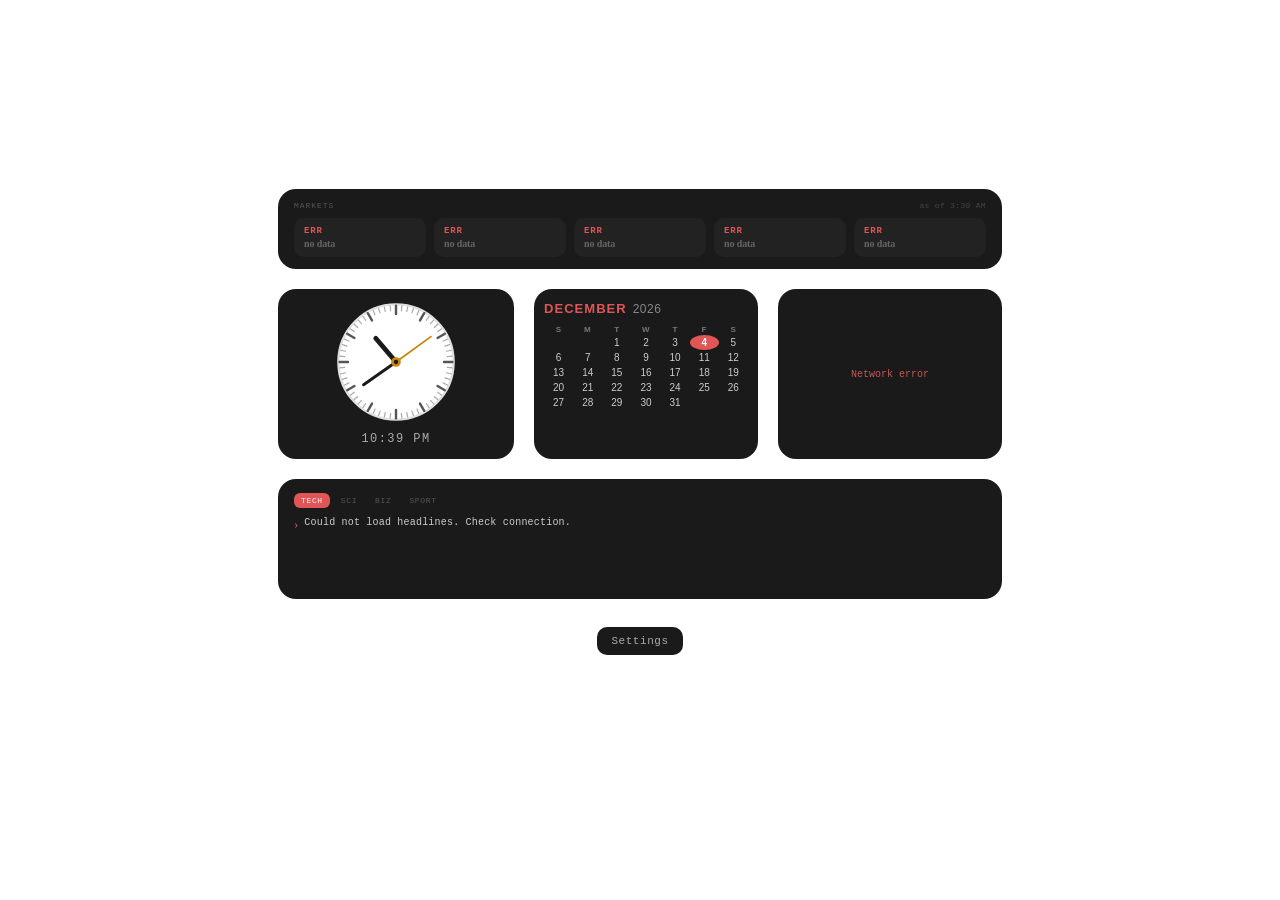
<file: dash.html>
<!doctype html>
<html lang="en">
<head>
<meta charset="UTF-8">
<meta name="viewport" content="width=device-width, initial-scale=1.0, maximum-scale=1.0, user-scalable=no">
<title>Kindle Dashboard</title>
<style>
  * { margin: 0; padding: 0; -webkit-box-sizing: border-box; box-sizing: border-box; }

  body {
    background: #ffffff;
    font-family: Georgia, 'Times New Roman', serif;
    min-height: 100%;
    overflow: hidden;
  }

  /* Rotation wrapper */
  #rotation-wrapper {
    width: 100%;
    height: 100%;
    display: -webkit-box;
    display: -webkit-flex;
    display: flex;
    -webkit-box-align: center;
    -webkit-align-items: center;
    align-items: center;
    -webkit-box-pack: center;
    -webkit-justify-content: center;
    justify-content: center;
  }

  #rotation-wrapper.rotate-90  { -webkit-transform: rotate(90deg);  transform: rotate(90deg); }
  #rotation-wrapper.rotate-180 { -webkit-transform: rotate(180deg); transform: rotate(180deg); }
  #rotation-wrapper.rotate-270 { -webkit-transform: rotate(270deg); transform: rotate(270deg); }

  /* Grid layout — use table-based fallback friendly display */
  .dashboard {
    display: -webkit-box;
    display: -webkit-flex;
    display: flex;
    -webkit-flex-wrap: wrap;
    flex-wrap: wrap;
    gap: 20px;
    padding: 18px 18px 70px 18px;
    max-width: 760px;
    width: 100%;
  }

  /* Top row: 3 equal cards */
  .top-row {
    display: -webkit-box;
    display: -webkit-flex;
    display: flex;
    -webkit-flex-direction: row;
    flex-direction: row;
    gap: 20px;
    width: 100%;
  }

  /* Card base */
  .card {
    background: #1a1a1a;
    border-radius: 18px;
    padding: 16px;
    display: -webkit-box;
    display: -webkit-flex;
    display: flex;
    -webkit-flex-direction: column;
    flex-direction: column;
    -webkit-box-align: center;
    -webkit-align-items: center;
    align-items: center;
    -webkit-box-pack: center;
    -webkit-justify-content: center;
    justify-content: center;
    color: #ffffff;
    position: relative;
    overflow: hidden;
  }

  /* ============ CLOCK ============ */
  .clock-card {
    -webkit-box-flex: 1;
    -webkit-flex: 1 1 0;
    flex: 1 1 0;
    /* fixed height instead of aspect-ratio (not supported on Kindle WebKit) */
    height: 170px;
  }

  .clock-face {
    width: 120px;
    height: 120px;
    position: relative;
  }

  .clock-face svg {
    width: 120px;
    height: 120px;
    display: block;
  }

  .time-label {
    margin-top: 10px;
    font-size: 12px;
    letter-spacing: 0.12em;
    color: #aaaaaa;
    font-family: 'Courier New', monospace;
  }

  /* ============ CALENDAR ============ */
  .calendar-card {
    -webkit-box-flex: 1;
    -webkit-flex: 1 1 0;
    flex: 1 1 0;
    height: 170px;
    padding: 12px 10px;
    -webkit-box-align: start;
    -webkit-align-items: flex-start;
    align-items: flex-start;
    -webkit-box-pack: start;
    -webkit-justify-content: flex-start;
    justify-content: flex-start;
  }

  .cal-header {
    display: -webkit-box;
    display: -webkit-flex;
    display: flex;
    -webkit-box-align: baseline;
    -webkit-align-items: baseline;
    align-items: baseline;
    gap: 6px;
    margin-bottom: 8px;
    width: 100%;
  }
  .cal-month {
    font-size: 13px;
    font-weight: bold;
    color: #e05555;
    letter-spacing: 0.08em;
    font-family: Helvetica, Arial, sans-serif;
  }
  .cal-year {
    font-size: 12px;
    color: #888888;
    letter-spacing: 0.04em;
    font-family: Helvetica, Arial, sans-serif;
    font-weight: 300;
  }

  .cal-grid {
    display: -webkit-box;
    display: -webkit-flex;
    display: flex;
    -webkit-flex-wrap: wrap;
    flex-wrap: wrap;
    width: 100%;
  }
  .cal-day-name {
    width: 14.28%;
    text-align: center;
    font-size: 8px;
    color: #777777;
    font-family: Helvetica, Arial, sans-serif;
    letter-spacing: 0.06em;
    padding: 1px 0;
    font-weight: 600;
  }
  .cal-day {
    width: 14.28%;
    text-align: center;
    font-size: 10px;
    color: #cccccc;
    font-family: Helvetica, Arial, sans-serif;
    padding: 2px 0;
    font-weight: 400;
  }
  .cal-day.today {
    background: #e05555;
    color: #ffffff;
    font-weight: bold;
    border-radius: 50%;
  }
  .cal-day.empty { color: transparent; }
  .cal-day.other-month { color: #444444; }

  /* ============ WEATHER ============ */
  .weather-card {
    -webkit-box-flex: 1;
    -webkit-flex: 1 1 0;
    flex: 1 1 0;
    height: 170px;
    gap: 4px;
    padding: 12px 10px;
  }

  .weather-city {
    font-size: 10px;
    color: #888888;
    letter-spacing: 0.08em;
    text-transform: uppercase;
    font-family: 'Courier New', monospace;
    text-align: center;
  }
  /* ASCII-art weather icon — works on all renderers */
  /* SVG weather icon */
  .weather-icon {
    width: 36px;
    height: 36px;
    margin: 3px 0;
    display: block;
  }
  .weather-temp {
    font-size: 26px;
    font-weight: bold;
    color: #ffffff;
    font-family: Georgia, serif;
    letter-spacing: -0.02em;
  }
  .weather-desc {
    font-size: 9px;
    color: #aaaaaa;
    text-align: center;
    font-family: 'Courier New', monospace;
    letter-spacing: 0.05em;
    text-transform: uppercase;
  }
  .weather-meta {
    display: -webkit-box;
    display: -webkit-flex;
    display: flex;
    -webkit-flex-wrap: wrap;
    flex-wrap: wrap;
    gap: 4px;
    margin-top: 4px;
    width: 100%;
  }
  .weather-meta-item {
    -webkit-box-flex: 1;
    -webkit-flex: 1 1 40%;
    flex: 1 1 40%;
    font-size: 8px;
    color: #dbdbdb;
    font-family: 'Courier New', monospace;
    text-align: center;
    letter-spacing: 0.03em;
    background: #222222;
    border-radius: 6px;
    padding: 4px 3px;
  }
  .weather-meta-item.full {
    -webkit-box-flex: 1;
    -webkit-flex: 1 1 100%;
    flex: 1 1 100%;
  }
  .weather-meta-item span {
    display: block;
    color: #cccccc;
    font-size: 9px;
    margin-top: 1px;
  }
  .weather-loading, .weather-error {
    font-size: 10px;
    color: #666;
    font-family: 'Courier New', monospace;
    text-align: center;
  }
  .weather-error { color: #cc5555; }

  /* ============ STOCKS PANEL ============ */
  .stocks-card {
    width: 100%;
    border-radius: 18px;
    background: #1a1a1a;
    padding: 12px 16px;
    display: -webkit-box;
    display: -webkit-flex;
    display: flex;
    -webkit-flex-direction: column;
    flex-direction: column;
    gap: 6px;
    position: relative;
    overflow: hidden;
  }

  .stocks-header {
    display: -webkit-box;
    display: -webkit-flex;
    display: flex;
    -webkit-box-align: center;
    -webkit-align-items: center;
    align-items: center;
    -webkit-box-pack: justify;
    -webkit-justify-content: space-between;
    justify-content: space-between;
    width: 100%;
    margin-bottom: 2px;
  }

  .stocks-title {
    font-family: 'Courier New', monospace;
    font-size: 8px;
    letter-spacing: 0.12em;
    text-transform: uppercase;
    color: #555555;
  }

  .stocks-updated {
    font-family: 'Courier New', monospace;
    font-size: 8px;
    color: #444444;
    letter-spacing: 0.04em;
  }

  .stocks-row {
    display: -webkit-box;
    display: -webkit-flex;
    display: flex;
    -webkit-flex-direction: row;
    flex-direction: row;
    gap: 8px;
    -webkit-flex-wrap: wrap;
    flex-wrap: wrap;
  }

  .stock-item {
    -webkit-box-flex: 1;
    -webkit-flex: 1 1 0;
    flex: 1 1 0;
    background: #222222;
    border-radius: 10px;
    padding: 8px 10px;
    display: -webkit-box;
    display: -webkit-flex;
    display: flex;
    -webkit-flex-direction: column;
    flex-direction: column;
    gap: 2px;
  }

  .stock-ticker {
    font-family: 'Courier New', monospace;
    font-size: 9px;
    font-weight: bold;
    color: #aaaaaa;
    letter-spacing: 0.1em;
    text-transform: uppercase;
  }

  .stock-price {
    font-family: Georgia, serif;
    font-size: 14px;
    font-weight: bold;
    color: #ffffff;
    letter-spacing: -0.01em;
  }

  .stock-change {
    font-family: 'Courier New', monospace;
    font-size: 9px;
    letter-spacing: 0.03em;
  }

  .stock-change.up   { color: #55cc88; }
  .stock-change.down { color: #e05555; }
  .stock-change.flat { color: #888888; }

  .stock-dollar {
    font-family: 'Courier New', monospace;
    font-size: 8px;
    color: #9c9c9c;
    letter-spacing: 0.02em;
  }

  .stocks-status {
    font-family: 'Courier New', monospace;
    font-size: 10px;
    color: #ffffff;
    text-align: center;
    padding: 6px 0;
    letter-spacing: 0.05em;
  }

  /* ============ NEWS PANEL ============ */
  .news-card {
    width: 100%;
    border-radius: 18px;
    background: #1a1a1a;
    padding: 14px 16px;
    display: -webkit-box;
    display: -webkit-flex;
    display: flex;
    -webkit-flex-direction: column;
    flex-direction: column;
    gap: 8px;
    min-height: 120px;
    position: relative;
    overflow: hidden;
  }

  .news-header {
    display: -webkit-box;
    display: -webkit-flex;
    display: flex;
    -webkit-box-align: center;
    -webkit-align-items: center;
    align-items: center;
    -webkit-box-pack: justify;
    -webkit-justify-content: space-between;
    justify-content: space-between;
    width: 100%;
  }

  .news-category-tabs {
    display: -webkit-box;
    display: -webkit-flex;
    display: flex;
    gap: 4px;
    -webkit-flex-wrap: wrap;
    flex-wrap: wrap;
  }

  .news-tab {
    font-family: 'Courier New', monospace;
    font-size: 8px;
    letter-spacing: 0.08em;
    text-transform: uppercase;
    padding: 3px 7px;
    border-radius: 6px;
    color: #555;
    cursor: pointer;
    border: none;
    background: transparent;
    -webkit-appearance: none;
    appearance: none;
    -webkit-tap-highlight-color: transparent;
  }
  .news-tab.active {
    background: #e05555;
    color: #fff;
  }

  .news-countdown {
    font-family: 'Courier New', monospace;
    font-size: 9px;
    color: #444;
    letter-spacing: 0.06em;
  }

  .news-items {
    display: -webkit-box;
    display: -webkit-flex;
    display: flex;
    -webkit-flex-direction: column;
    flex-direction: column;
    gap: 6px;
    -webkit-box-flex: 1;
    -webkit-flex: 1;
    flex: 1;
  }

  /* No opacity/transform animation — Kindle e-ink renders transitions poorly */
  .news-item {
    display: -webkit-box;
    display: -webkit-flex;
    display: flex;
    -webkit-box-align: start;
    -webkit-align-items: flex-start;
    align-items: flex-start;
    gap: 6px;
  }

  .news-bullet {
    font-size: 13px;
    color: #e05555;
    margin-top: 0px;
    -webkit-flex-shrink: 0;
    flex-shrink: 0;
  }

  .news-text {
    font-family: 'Courier New', monospace;
    font-size: 10px;
    color: #cccccc;
    line-height: 1.4;
    letter-spacing: 0.02em;
  }

  .news-source {
    font-size: 9px;
    color: #555;
    margin-left: 3px;
  }

  .news-status {
    font-family: 'Courier New', monospace;
    font-size: 10px;
    color: #555;
    text-align: center;
    padding: 8px 0;
    letter-spacing: 0.05em;
  }

  .news-progress {
    position: absolute;
    bottom: 0;
    left: 0;
    height: 2px;
    background: #e05555;
    width: 0%;
    border-radius: 0 0 0 18px;
  }

  /* ============ SPORTS PANEL ============ */
  .sports-card {
    width: 100%;
    border-radius: 18px;
    background: #1a1a1a;
    padding: 14px 16px;
    display: -webkit-box;
    display: -webkit-flex;
    display: flex;
    -webkit-flex-direction: column;
    flex-direction: column;
    gap: 8px;
    min-height: 120px;
    position: relative;
    overflow: hidden;
  }

  .sports-header {
    display: -webkit-box;
    display: -webkit-flex;
    display: flex;
    -webkit-box-align: center;
    -webkit-align-items: center;
    align-items: center;
    -webkit-box-pack: justify;
    -webkit-justify-content: space-between;
    justify-content: space-between;
    width: 100%;
  }

  .sports-title {
    font-family: 'Courier New', monospace;
    font-size: 8px;
    letter-spacing: 0.12em;
    text-transform: uppercase;
    color: #555555;
  }

  .sports-league-label {
    font-family: 'Courier New', monospace;
    font-size: 9px;
    letter-spacing: 0.1em;
    text-transform: uppercase;
    color: #e05555;
    font-weight: bold;
  }

  .sports-cycle-info {
    font-family: 'Courier New', monospace;
    font-size: 8px;
    color: #444;
    letter-spacing: 0.04em;
  }

  /* Container for 3-game display */
  .sports-games {
    display: -webkit-box;
    display: -webkit-flex;
    display: flex;
    -webkit-flex-direction: row;
    flex-direction: row;
    gap: 8px;
    width: 100%;
  }

  /* ── MLB game tile ── */
  .mlb-game {
    -webkit-box-flex: 1;
    -webkit-flex: 1 1 0;
    flex: 1 1 0;
    background: #222222;
    border-radius: 10px;
    padding: 8px 10px;
    display: -webkit-box;
    display: -webkit-flex;
    display: flex;
    -webkit-flex-direction: column;
    flex-direction: column;
    gap: 4px;
    min-width: 0;
  }

  .mlb-teams {
    display: -webkit-box;
    display: -webkit-flex;
    display: flex;
    -webkit-flex-direction: column;
    flex-direction: column;
    gap: 3px;
  }

  .mlb-team-row {
    display: -webkit-box;
    display: -webkit-flex;
    display: flex;
    -webkit-box-align: center;
    -webkit-align-items: center;
    align-items: center;
    -webkit-box-pack: justify;
    -webkit-justify-content: space-between;
    justify-content: space-between;
    gap: 4px;
  }

  .mlb-abbr {
    font-family: 'Courier New', monospace;
    font-size: 10px;
    font-weight: bold;
    color: #cccccc;
    letter-spacing: 0.06em;
    min-width: 26px;
  }

  .mlb-score {
    font-family: Georgia, serif;
    font-size: 14px;
    font-weight: bold;
    color: #ffffff;
    letter-spacing: -0.01em;
  }

  .mlb-score.winning { color: #55cc88; }

  .mlb-divider {
    height: 1px;
    background: #333;
    width: 100%;
    margin: 1px 0;
  }

  .mlb-meta {
    display: -webkit-box;
    display: -webkit-flex;
    display: flex;
    -webkit-flex-direction: column;
    flex-direction: column;
    gap: 2px;
    margin-top: 2px;
  }

  .mlb-inning {
    font-family: 'Courier New', monospace;
    font-size: 8px;
    color: #aaaaaa;
    letter-spacing: 0.04em;
    text-transform: uppercase;
    text-align: center;
  }

  .mlb-bases {
    display: -webkit-box;
    display: -webkit-flex;
    display: flex;
    -webkit-box-align: center;
    -webkit-align-items: center;
    align-items: center;
    -webkit-box-pack: center;
    -webkit-justify-content: center;
    justify-content: center;
    gap: 3px;
    margin: 1px 0;
  }

  /* diamond-shaped bases using rotated squares */
  .base-diamond {
    width: 8px;
    height: 8px;
    border: 1.5px solid #555;
    -webkit-transform: rotate(45deg);
    transform: rotate(45deg);
    border-radius: 1px;
    display: inline-block;
  }
  .base-diamond.occupied { background: #e05555; border-color: #e05555; }

  .mlb-outs {
    display: -webkit-box;
    display: -webkit-flex;
    display: flex;
    -webkit-box-align: center;
    -webkit-align-items: center;
    align-items: center;
    -webkit-box-pack: center;
    -webkit-justify-content: center;
    justify-content: center;
    gap: 3px;
  }

  .out-dot {
    width: 5px;
    height: 5px;
    border-radius: 50%;
    border: 1.5px solid #555;
    display: inline-block;
  }
  .out-dot.recorded { background: #e05555; border-color: #e05555; }

  .mlb-status {
    font-family: 'Courier New', monospace;
    font-size: 8px;
    color: #888;
    text-align: center;
    letter-spacing: 0.04em;
    text-transform: uppercase;
  }

  .mlb-record {
    font-family: 'Courier New', monospace;
    font-size: 8px;
    color: #666;
    letter-spacing: 0.03em;
    white-space: nowrap;
  }

  .mlb-start-time {
    font-family: 'Courier New', monospace;
    font-size: 9px;
    color: #aaaaaa;
    text-align: center;
    letter-spacing: 0.06em;
    margin-top: 2px;
    font-weight: bold;
  }

  /* ── NBA/NHL game tile ── */
  .nba-game, .nhl-game {
    -webkit-box-flex: 1;
    -webkit-flex: 1 1 0;
    flex: 1 1 0;
    background: #222222;
    border-radius: 10px;
    padding: 8px 10px;
    display: -webkit-box;
    display: -webkit-flex;
    display: flex;
    -webkit-flex-direction: column;
    flex-direction: column;
    gap: 4px;
    min-width: 0;
  }

  .nba-team-row, .nhl-team-row {
    display: -webkit-box;
    display: -webkit-flex;
    display: flex;
    -webkit-box-align: center;
    -webkit-align-items: center;
    align-items: center;
    -webkit-box-pack: justify;
    -webkit-justify-content: space-between;
    justify-content: space-between;
    gap: 4px;
  }

  .nba-team-info, .nhl-team-info {
    display: -webkit-box;
    display: -webkit-flex;
    display: flex;
    -webkit-box-align: center;
    -webkit-align-items: center;
    align-items: center;
    gap: 5px;
    min-width: 0;
    -webkit-box-flex: 1;
    -webkit-flex: 1;
    flex: 1;
  }

  .nba-logo, .nhl-logo {
    width: 20px;
    height: 20px;
    border-radius: 3px;
    -webkit-flex-shrink: 0;
    flex-shrink: 0;
    display: -webkit-box;
    display: -webkit-flex;
    display: flex;
    -webkit-box-align: center;
    -webkit-align-items: center;
    align-items: center;
    -webkit-box-pack: center;
    -webkit-justify-content: center;
    justify-content: center;
    font-family: 'Courier New', monospace;
    font-size: 7px;
    font-weight: bold;
    color: #ffffff;
    letter-spacing: 0;
    text-align: center;
  }

  .nba-abbr, .nhl-abbr {
    font-family: 'Courier New', monospace;
    font-size: 9px;
    font-weight: bold;
    color: #cccccc;
    letter-spacing: 0.04em;
    overflow: hidden;
    text-overflow: ellipsis;
    white-space: nowrap;
  }

  .nba-score, .nhl-score {
    font-family: Georgia, serif;
    font-size: 14px;
    font-weight: bold;
    color: #ffffff;
    letter-spacing: -0.01em;
    -webkit-flex-shrink: 0;
    flex-shrink: 0;
  }

  .nba-score.winning, .nhl-score.winning { color: #55cc88; }

  .nba-divider, .nhl-divider {
    height: 1px;
    background: #333;
    width: 100%;
    margin: 1px 0;
  }

  .nba-meta, .nhl-meta {
    display: -webkit-box;
    display: -webkit-flex;
    display: flex;
    -webkit-flex-direction: column;
    flex-direction: column;
    gap: 2px;
    margin-top: 1px;
  }

  .nba-clock, .nhl-clock {
    font-family: 'Courier New', monospace;
    font-size: 9px;
    color: #e05555;
    letter-spacing: 0.05em;
    text-align: center;
    font-weight: bold;
  }

  .nba-period, .nhl-period {
    font-family: 'Courier New', monospace;
    font-size: 8px;
    color: #888;
    letter-spacing: 0.04em;
    text-transform: uppercase;
    text-align: center;
  }

  .sports-status {
    font-family: 'Courier New', monospace;
    font-size: 10px;
    color: #555;
    text-align: center;
    padding: 8px 0;
    letter-spacing: 0.05em;
  }

  .sports-progress {
    position: absolute;
    bottom: 0;
    left: 0;
    height: 2px;
    background: #e05555;
    width: 0%;
    border-radius: 0 0 0 18px;
  }

  /* ============ SETTINGS BAR ============ */
  /* position:fixed is broken on Kindle — use sticky in flow instead */
  .settings-bar {
    width: 100%;
    display: -webkit-box;
    display: -webkit-flex;
    display: flex;
    gap: 8px;
    -webkit-box-align: center;
    -webkit-align-items: center;
    align-items: center;
    -webkit-box-pack: center;
    -webkit-justify-content: center;
    justify-content: center;
    padding: 8px 0 4px 0;
  }

  .settings-btn {
    background: #1a1a1a;
    border: none;
    border-radius: 10px;
    color: #aaaaaa;
    font-family: 'Courier New', monospace;
    font-size: 11px;
    padding: 8px 14px;
    cursor: pointer;
    letter-spacing: 0.05em;
    -webkit-appearance: none;
    appearance: none;
    -webkit-tap-highlight-color: transparent;
  }

  /* Settings panel */
  .settings-panel {
    display: none;
    position: absolute;
    top: 0; left: 0; right: 0; bottom: 0;
    background: rgba(0,0,0,0.85);
    z-index: 100;
    -webkit-box-align: center;
    -webkit-align-items: center;
    align-items: center;
    -webkit-box-pack: center;
    -webkit-justify-content: center;
    justify-content: center;
  }
  .settings-panel.open { display: -webkit-box; display: -webkit-flex; display: flex; }

  .settings-box {
    background: #1a1a1a;
    border-radius: 16px;
    padding: 22px 24px;
    min-width: 260px;
    max-width: 320px;
    color: #cccccc;
    font-family: 'Courier New', monospace;
    display: -webkit-box;
    display: -webkit-flex;
    display: flex;
    -webkit-flex-direction: column;
    flex-direction: column;
    gap: 14px;
    max-height: 85%;
    overflow-y: auto;
    -webkit-overflow-scrolling: touch;
  }
  .settings-box h2 {
    font-size: 13px;
    letter-spacing: 0.1em;
    color: #ffffff;
    text-transform: uppercase;
    margin-bottom: 2px;
    font-family: Georgia, serif;
  }
  .settings-box label {
    font-size: 10px;
    letter-spacing: 0.07em;
    color: #777;
    text-transform: uppercase;
    display: block;
    margin-bottom: 4px;
  }
  .settings-box input, .settings-box select {
    width: 100%;
    background: #2a2a2a;
    border: 1px solid #333;
    border-radius: 7px;
    color: #cccccc;
    font-family: 'Courier New', monospace;
    font-size: 13px;
    padding: 7px 10px;
    outline: none;
    -webkit-appearance: none;
    appearance: none;
  }
  .settings-save {
    background: #e05555;
    border: none;
    border-radius: 8px;
    color: #fff;
    font-family: 'Courier New', monospace;
    font-size: 12px;
    letter-spacing: 0.08em;
    padding: 9px;
    cursor: pointer;
    text-transform: uppercase;
    width: 100%;
    -webkit-appearance: none;
    appearance: none;
  }
  .settings-close {
    background: #2a2a2a;
    border: none;
    border-radius: 8px;
    color: #aaa;
    font-family: 'Courier New', monospace;
    font-size: 12px;
    letter-spacing: 0.06em;
    padding: 9px;
    cursor: pointer;
    text-transform: uppercase;
    width: 100%;
    -webkit-appearance: none;
    appearance: none;
  }
  .settings-row {
    display: -webkit-box;
    display: -webkit-flex;
    display: flex;
    gap: 8px;
  }
  .settings-row > * { -webkit-box-flex: 1; -webkit-flex: 1; flex: 1; }

  /* ============ WEATHER FORECAST PANEL ============ */
  .wxforecast-card {
    width: 100%;
    border-radius: 18px;
    background: #1a1a1a;
    padding: 14px 16px;
    display: -webkit-box;
    display: -webkit-flex;
    display: flex;
    -webkit-flex-direction: column;
    flex-direction: column;
    gap: 8px;
    min-height: 120px;
    position: relative;
    overflow: hidden;
  }

  .wxforecast-header {
    display: -webkit-box;
    display: -webkit-flex;
    display: flex;
    -webkit-box-align: center;
    -webkit-align-items: center;
    align-items: center;
    -webkit-box-pack: justify;
    -webkit-justify-content: space-between;
    justify-content: space-between;
    width: 100%;
  }

  .wxforecast-title {
    font-family: 'Courier New', monospace;
    font-size: 8px;
    letter-spacing: 0.12em;
    text-transform: uppercase;
    color: #555555;
  }

  .wxforecast-city {
    font-family: 'Courier New', monospace;
    font-size: 9px;
    letter-spacing: 0.1em;
    text-transform: uppercase;
    color: #e05555;
    font-weight: bold;
  }

  /* Tab strip: 7-day / Hourly */
  .wxforecast-tabs {
    display: -webkit-box;
    display: -webkit-flex;
    display: flex;
    gap: 4px;
  }

  .wxforecast-tab {
    font-family: 'Courier New', monospace;
    font-size: 8px;
    letter-spacing: 0.08em;
    text-transform: uppercase;
    padding: 3px 7px;
    border-radius: 6px;
    color: #555;
    cursor: pointer;
    border: none;
    background: transparent;
    -webkit-appearance: none;
    appearance: none;
    -webkit-tap-highlight-color: transparent;
  }
  .wxforecast-tab.active {
    background: #e05555;
    color: #fff;
  }

  /* Row of day/hour tiles */
  .wxforecast-row {
    display: -webkit-box;
    display: -webkit-flex;
    display: flex;
    -webkit-flex-direction: row;
    flex-direction: row;
    gap: 6px;
    width: 100%;
    -webkit-flex-wrap: nowrap;
    flex-wrap: nowrap;
  }

  .wxforecast-tile {
    -webkit-box-flex: 1;
    -webkit-flex: 1 1 0;
    flex: 1 1 0;
    background: #222222;
    border-radius: 10px;
    padding: 7px 4px;
    display: -webkit-box;
    display: -webkit-flex;
    display: flex;
    -webkit-flex-direction: column;
    flex-direction: column;
    -webkit-box-align: center;
    -webkit-align-items: center;
    align-items: center;
    gap: 3px;
    min-width: 0;
  }

  .wxforecast-label {
    font-family: 'Courier New', monospace;
    font-size: 8px;
    color: #888888;
    letter-spacing: 0.04em;
    text-transform: uppercase;
    text-align: center;
  }

  .wxforecast-icon {
    width: 22px;
    height: 22px;
    display: block;
  }

  .wxforecast-temp-hi {
    font-family: Georgia, serif;
    font-size: 12px;
    font-weight: bold;
    color: #ffffff;
    letter-spacing: -0.01em;
  }

  .wxforecast-temp-lo {
    font-family: 'Courier New', monospace;
    font-size: 9px;
    color: #666666;
    letter-spacing: 0.02em;
  }

  .wxforecast-desc {
    font-family: 'Courier New', monospace;
    font-size: 7px;
    color: #666666;
    text-align: center;
    letter-spacing: 0.02em;
    text-transform: uppercase;
    overflow: hidden;
    text-overflow: ellipsis;
    white-space: nowrap;
    max-width: 100%;
  }

  .wxforecast-pop {
    font-family: 'Courier New', monospace;
    font-size: 7px;
    color: #5599cc;
    letter-spacing: 0.02em;
  }

  .wxforecast-status {
    font-family: 'Courier New', monospace;
    font-size: 10px;
    color: #555;
    text-align: center;
    padding: 8px 0;
    letter-spacing: 0.05em;
  }

  /* ============ WORLD CLOCKS PANEL ============ */
  .worldclock-card {
    width: 100%;
    border-radius: 18px;
    background: #1a1a1a;
    padding: 14px 16px;
    display: -webkit-box;
    display: -webkit-flex;
    display: flex;
    -webkit-flex-direction: column;
    flex-direction: column;
    gap: 10px;
    min-height: 120px;
    position: relative;
    overflow: hidden;
  }

  .worldclock-header {
    display: -webkit-box;
    display: -webkit-flex;
    display: flex;
    -webkit-box-align: center;
    -webkit-align-items: center;
    align-items: center;
    width: 100%;
  }

  .worldclock-title {
    font-family: 'Courier New', monospace;
    font-size: 8px;
    letter-spacing: 0.12em;
    text-transform: uppercase;
    color: #555555;
  }

  .worldclock-row {
    display: -webkit-box;
    display: -webkit-flex;
    display: flex;
    -webkit-flex-direction: row;
    flex-direction: row;
    gap: 8px;
    width: 100%;
  }

  .worldclock-tile {
    -webkit-box-flex: 1;
    -webkit-flex: 1 1 0;
    flex: 1 1 0;
    background: #222222;
    border-radius: 10px;
    padding: 10px 8px;
    display: -webkit-box;
    display: -webkit-flex;
    display: flex;
    -webkit-flex-direction: column;
    flex-direction: column;
    -webkit-box-align: center;
    -webkit-align-items: center;
    align-items: center;
    gap: 3px;
    min-width: 0;
  }

  .worldclock-city {
    font-family: 'Courier New', monospace;
    font-size: 8px;
    color: #888888;
    letter-spacing: 0.06em;
    text-transform: uppercase;
    text-align: center;
    overflow: hidden;
    text-overflow: ellipsis;
    white-space: nowrap;
    max-width: 100%;
  }

  .worldclock-time {
    font-family: Georgia, serif;
    font-size: 18px;
    font-weight: bold;
    color: #ffffff;
    letter-spacing: -0.02em;
    text-align: center;
    white-space: nowrap;
  }

  .worldclock-ampm {
    font-family: 'Courier New', monospace;
    font-size: 9px;
    color: #e05555;
    letter-spacing: 0.08em;
    text-align: center;
  }

  .worldclock-date {
    font-family: 'Courier New', monospace;
    font-size: 7px;
    color: #555555;
    letter-spacing: 0.04em;
    text-align: center;
  }

  .worldclock-offset {
    font-family: 'Courier New', monospace;
    font-size: 7px;
    color: #444444;
    letter-spacing: 0.03em;
    text-align: center;
  }

</style>
</head>
<body>

<!-- Wrap everything in a scrollable container so position:fixed isn't needed -->
<div id="page-wrap" style="display:-webkit-flex;display:flex;-webkit-flex-direction:column;flex-direction:column;min-height:100vh;-webkit-box-align:center;-webkit-align-items:center;align-items:center;-webkit-box-pack:center;-webkit-justify-content:center;justify-content:center;">

  <div id="rotation-wrapper">
    <div class="dashboard">

      <!-- STOCKS PANEL -->
      <div class="stocks-card" id="stocksCard">
        <div class="stocks-header">
          <div class="stocks-title">Markets</div>
          <div class="stocks-updated" id="stocksUpdated"></div>
        </div>
        <div class="stocks-row" id="stocksRow">
          <div class="stocks-status">Loading markets...</div>
        </div>
      </div>

      <div class="top-row">

        <!-- CLOCK -->
        <div class="card clock-card">
          <div class="clock-face" id="clockFace">
            <svg id="clockSvg" viewBox="0 0 100 100" xmlns="http://www.w3.org/2000/svg">
              <circle cx="50" cy="50" r="48" fill="#ffffff" stroke="#e0e0e0" stroke-width="2"/>
              <g id="tickGroup"></g>
              <line id="hourHand"   x1="50" y1="50" x2="50" y2="24" stroke="#1a1a1a" stroke-width="4"   stroke-linecap="round"/>
              <line id="minuteHand" x1="50" y1="50" x2="50" y2="17" stroke="#1a1a1a" stroke-width="2.5" stroke-linecap="round"/>
              <line id="secondHand" x1="50" y1="50" x2="50" y2="14" stroke="#c8860a" stroke-width="1.5" stroke-linecap="round"/>
              <circle cx="50" cy="50" r="4"   fill="#c8860a"/>
              <circle cx="50" cy="50" r="1.8" fill="#1a1a1a"/>
            </svg>
          </div>
          <div class="time-label" id="timeLabel">--:-- --</div>
        </div>

        <!-- CALENDAR -->
        <div class="card calendar-card" id="calendarCard"></div>

        <!-- WEATHER -->
        <div class="card weather-card" id="weatherCard">
          <div class="weather-loading">Loading weather...</div>
        </div>

      </div><!-- /top-row -->

      <!-- NEWS / SPORTS PANEL (swappable) -->
      <div id="newsCard" class="news-card">
        <div class="news-header">
          <div class="news-category-tabs" id="newsTabs">
            <button class="news-tab active" data-cat="tech">TECH</button>
            <button class="news-tab" data-cat="science">SCI</button>
            <button class="news-tab" data-cat="business">BIZ</button>
            <button class="news-tab" data-cat="sports">SPORT</button>
          </div>
        </div>
        <div class="news-items" id="newsItems">
          <div class="news-status">Loading headlines...</div>
        </div>
        <div class="news-progress" id="newsProgress"></div>
      </div>

      <!-- SPORTS CARD (hidden by default) -->
      <div id="sportsCard" class="sports-card" style="display:none;">
        <div class="sports-header">
          <div class="sports-title">Scores</div>
          <div class="sports-league-label" id="sportsLeagueLabel">MLB</div>
          <div class="sports-cycle-info" id="sportsCycleInfo"></div>
        </div>
        <div class="sports-games" id="sportsGames">
          <div class="sports-status">Loading scores...</div>
        </div>
        <div class="sports-progress" id="sportsProgress"></div>
      </div>

      <!-- WEATHER FORECAST CARD (hidden by default) -->
      <div id="wxforecastCard" class="wxforecast-card" style="display:none;">
        <div class="wxforecast-header">
          <div class="wxforecast-title">Forecast</div>
          <div class="wxforecast-city" id="wxforecastCity"></div>
          <div class="wxforecast-tabs">
            <button class="wxforecast-tab active" id="wxTab7day" onclick="switchWxTab('7day')">7-DAY</button>
            <button class="wxforecast-tab" id="wxTabHourly" onclick="switchWxTab('hourly')">HOURLY</button>
          </div>
        </div>
        <div id="wxforecastBody">
          <div class="wxforecast-status">Loading forecast...</div>
        </div>
      </div>

      <!-- WORLD CLOCKS CARD (hidden by default) -->
      <div id="worldclockCard" class="worldclock-card" style="display:none;">
        <div class="worldclock-header">
          <div class="worldclock-title">World Clocks</div>
        </div>
        <div class="worldclock-row" id="worldclockRow">
        </div>
      </div>

      <!-- Settings bar (in-flow, not fixed) -->
      <div class="settings-bar">
        <button class="settings-btn" id="settingsOpenBtn">Settings</button>
      </div>

    </div><!-- /dashboard -->
  </div><!-- /rotation-wrapper -->

  <!-- Settings Panel — absolute inside page-wrap -->
  <div class="settings-panel" id="settingsPanel">
    <div class="settings-box">
      <h2>Dashboard Settings</h2>

      <div>
        <label>City Name</label>
        <input type="text" id="settingCity" placeholder="e.g. Atlanta" />
      </div>

      <div>
        <label>Temperature Unit</label>
        <select id="settingUnit">
          <option value="imperial">Fahrenheit (F)</option>
          <option value="metric">Celsius (C)</option>
        </select>
      </div>

      <div>
        <label>Timezone (UTC offset)</label>
        <select id="settingTimezone">
          <option value="-12">UTC-12 (Baker Island)</option>
          <option value="-11">UTC-11 (American Samoa)</option>
          <option value="-10">UTC-10 (Hawaii)</option>
          <option value="-9">UTC-9 (Alaska)</option>
          <option value="-8">UTC-8 (Pacific Time)</option>
          <option value="-7">UTC-7 (Mountain Time)</option>
          <option value="-6">UTC-6 (Central Time)</option>
          <option value="-5">UTC-5 (Eastern Time)</option>
          <option value="-4">UTC-4 (Atlantic / EDT)</option>
          <option value="-3">UTC-3 (Buenos Aires)</option>
          <option value="-2">UTC-2 (Mid-Atlantic)</option>
          <option value="-1">UTC-1 (Azores)</option>
          <option value="0">UTC+0 (London / GMT)</option>
          <option value="1">UTC+1 (Paris / Berlin)</option>
          <option value="2">UTC+2 (Athens / Cairo)</option>
          <option value="3">UTC+3 (Moscow / Riyadh)</option>
          <option value="3.5">UTC+3:30 (Tehran)</option>
          <option value="4">UTC+4 (Dubai / Baku)</option>
          <option value="4.5">UTC+4:30 (Kabul)</option>
          <option value="5">UTC+5 (Karachi)</option>
          <option value="5.5">UTC+5:30 (India / IST)</option>
          <option value="5.75">UTC+5:45 (Nepal)</option>
          <option value="6">UTC+6 (Dhaka)</option>
          <option value="6.5">UTC+6:30 (Yangon)</option>
          <option value="7">UTC+7 (Bangkok)</option>
          <option value="8">UTC+8 (China / Singapore)</option>
          <option value="9">UTC+9 (Tokyo / Seoul)</option>
          <option value="9.5">UTC+9:30 (Adelaide)</option>
          <option value="10">UTC+10 (Sydney)</option>
          <option value="11">UTC+11 (Solomon Islands)</option>
          <option value="12">UTC+12 (Auckland / Fiji)</option>
        </select>
      </div>

      <div>
        <label>Page Rotation</label>
        <select id="settingRotation">
          <option value="0">Normal (0 deg)</option>
          <option value="90">90 deg Clockwise</option>
          <option value="180">Upside Down (180 deg)</option>
          <option value="270">90 deg Counter-Clockwise</option>
        </select>
      </div>

      <div>
        <label>Bottom Block</label>
        <select id="settingBottomBlock" onchange="onBottomBlockChange()">
          <option value="news">News</option>
          <option value="sports">Sports Scores</option>
          <option value="wxforecast">Weather Forecast</option>
          <option value="worldclock">World Clocks</option>
        </select>
      </div>

      <div id="settingSportRow" style="display:none;">
        <label>Sport League</label>
        <select id="settingSport">
          <option value="mlb">MLB — Baseball</option>
          <option value="nba">NBA — Basketball</option>
          <option value="nhl">NHL — Hockey</option>
        </select>
      </div>

      <div id="settingWxForecastRow" style="display:none;">
        <label>Forecast Type</label>
        <select id="settingWxForecastType">
          <option value="7day">7-Day Daily</option>
          <option value="hourly">Hourly (Next 24 hrs)</option>
        </select>
      </div>

      <div id="settingWorldClockRow" style="display:none;">
        <label>Clock 1 — Label &amp; UTC Offset</label>
        <div class="settings-row">
          <input type="text" id="settingWc1Label" placeholder="New York" style="-webkit-flex:2;flex:2;" />
          <select id="settingWc1Offset" style="-webkit-flex:1;flex:1;">
            <option value="-12">−12</option><option value="-11">−11</option><option value="-10">−10</option>
            <option value="-9">−9</option><option value="-8">−8</option><option value="-7">−7</option>
            <option value="-6">−6</option><option value="-5">−5</option><option value="-4">−4</option>
            <option value="-3">−3</option><option value="-2">−2</option><option value="-1">−1</option>
            <option value="0">UTC</option>
            <option value="1">+1</option><option value="2">+2</option><option value="3">+3</option>
            <option value="3.5">+3:30</option><option value="4">+4</option><option value="4.5">+4:30</option>
            <option value="5">+5</option><option value="5.5">+5:30</option><option value="5.75">+5:45</option>
            <option value="6">+6</option><option value="6.5">+6:30</option><option value="7">+7</option>
            <option value="8">+8</option><option value="9">+9</option><option value="9.5">+9:30</option>
            <option value="10">+10</option><option value="11">+11</option><option value="12">+12</option>
          </select>
        </div>
        <label style="margin-top:8px;">Clock 2 — Label &amp; UTC Offset</label>
        <div class="settings-row">
          <input type="text" id="settingWc2Label" placeholder="London" style="-webkit-flex:2;flex:2;" />
          <select id="settingWc2Offset" style="-webkit-flex:1;flex:1;">
            <option value="-12">−12</option><option value="-11">−11</option><option value="-10">−10</option>
            <option value="-9">−9</option><option value="-8">−8</option><option value="-7">−7</option>
            <option value="-6">−6</option><option value="-5">−5</option><option value="-4">−4</option>
            <option value="-3">−3</option><option value="-2">−2</option><option value="-1">−1</option>
            <option value="0">UTC</option>
            <option value="1">+1</option><option value="2">+2</option><option value="3">+3</option>
            <option value="3.5">+3:30</option><option value="4">+4</option><option value="4.5">+4:30</option>
            <option value="5">+5</option><option value="5.5">+5:30</option><option value="5.75">+5:45</option>
            <option value="6">+6</option><option value="6.5">+6:30</option><option value="7">+7</option>
            <option value="8">+8</option><option value="9">+9</option><option value="9.5">+9:30</option>
            <option value="10">+10</option><option value="11">+11</option><option value="12">+12</option>
          </select>
        </div>
        <label style="margin-top:8px;">Clock 3 — Label &amp; UTC Offset</label>
        <div class="settings-row">
          <input type="text" id="settingWc3Label" placeholder="Tokyo" style="-webkit-flex:2;flex:2;" />
          <select id="settingWc3Offset" style="-webkit-flex:1;flex:1;">
            <option value="-12">−12</option><option value="-11">−11</option><option value="-10">−10</option>
            <option value="-9">−9</option><option value="-8">−8</option><option value="-7">−7</option>
            <option value="-6">−6</option><option value="-5">−5</option><option value="-4">−4</option>
            <option value="-3">−3</option><option value="-2">−2</option><option value="-1">−1</option>
            <option value="0">UTC</option>
            <option value="1">+1</option><option value="2">+2</option><option value="3">+3</option>
            <option value="3.5">+3:30</option><option value="4">+4</option><option value="4.5">+4:30</option>
            <option value="5">+5</option><option value="5.5">+5:30</option><option value="5.75">+5:45</option>
            <option value="6">+6</option><option value="6.5">+6:30</option><option value="7">+7</option>
            <option value="8">+8</option><option value="9">+9</option><option value="9.5">+9:30</option>
            <option value="10">+10</option><option value="11">+11</option><option value="12">+12</option>
          </select>
        </div>
        <label style="margin-top:8px;">Clock 4 — Label &amp; UTC Offset (optional)</label>
        <div class="settings-row">
          <input type="text" id="settingWc4Label" placeholder="Sydney (or leave blank)" style="-webkit-flex:2;flex:2;" />
          <select id="settingWc4Offset" style="-webkit-flex:1;flex:1;">
            <option value="-12">−12</option><option value="-11">−11</option><option value="-10">−10</option>
            <option value="-9">−9</option><option value="-8">−8</option><option value="-7">−7</option>
            <option value="-6">−6</option><option value="-5">−5</option><option value="-4">−4</option>
            <option value="-3">−3</option><option value="-2">−2</option><option value="-1">−1</option>
            <option value="0">UTC</option>
            <option value="1">+1</option><option value="2">+2</option><option value="3">+3</option>
            <option value="3.5">+3:30</option><option value="4">+4</option><option value="4.5">+4:30</option>
            <option value="5">+5</option><option value="5.5">+5:30</option><option value="5.75">+5:45</option>
            <option value="6">+6</option><option value="6.5">+6:30</option><option value="7">+7</option>
            <option value="8">+8</option><option value="9">+9</option><option value="9.5">+9:30</option>
            <option value="10">+10</option><option value="11">+11</option><option value="12">+12</option>
          </select>
        </div>
      </div>

      <br>
      <div class="settings-row">
        <button class="settings-save" id="settingsSaveBtn">Save</button>
        <button class="settings-close" id="settingsCloseBtn">Cancel</button>
      </div>
    </div>
  </div>

</div><!-- /page-wrap -->

<script>
// ─── COMPAT HELPERS ──────────────────────────────────────────────────────────
// Avoid arrow functions and const/let where Kindle WebKit may choke.
// Use var everywhere, classic function declarations, no template literals.

// Safe localStorage wrapper (may be blocked on Kindle)
var storage = (function() {
  try {
    localStorage.setItem('__test__', '1');
    localStorage.removeItem('__test__');
    return localStorage;
  } catch(e) {
    // Fallback: in-memory store
    var mem = {};
    return {
      getItem: function(k) { return mem[k] !== undefined ? mem[k] : null; },
      setItem: function(k, v) { mem[k] = String(v); },
      removeItem: function(k) { delete mem[k]; }
    };
  }
})();

// ─── STORAGE ─────────────────────────────────────────────────────────────────
var STORAGE_KEY = 'kindle_dashboard_v2';

function loadPrefs() {
  try {
    var raw = storage.getItem(STORAGE_KEY);
    return raw ? JSON.parse(raw) : {};
  } catch(e) { return {}; }
}
function savePrefs(obj) {
  try { storage.setItem(STORAGE_KEY, JSON.stringify(obj)); } catch(e) {}
}

var prefs = loadPrefs();
if (!prefs.city)              prefs.city        = 'Atlanta';
if (!prefs.unit)              prefs.unit        = 'imperial';
if (!prefs.rotation)          prefs.rotation    = '0';
if (prefs.tzOffset === undefined) prefs.tzOffset = -5;
if (!prefs.bottomBlock)       prefs.bottomBlock = 'news';
if (!prefs.sport)             prefs.sport       = 'mlb';
if (!prefs.wxForecastType)    prefs.wxForecastType = '7day';
if (!prefs.wc1Label)          prefs.wc1Label    = 'New York';
if (prefs.wc1Offset === undefined) prefs.wc1Offset = -5;
if (!prefs.wc2Label)          prefs.wc2Label    = 'London';
if (prefs.wc2Offset === undefined) prefs.wc2Offset = 0;
if (!prefs.wc3Label)          prefs.wc3Label    = 'Tokyo';
if (prefs.wc3Offset === undefined) prefs.wc3Offset = 9;
if (!prefs.wc4Label)          prefs.wc4Label    = 'Sydney';
if (prefs.wc4Offset === undefined) prefs.wc4Offset = 10;

// ─── SETTINGS UI ─────────────────────────────────────────────────────────────
function onBottomBlockChange() {
  var val = document.getElementById('settingBottomBlock').value;
  document.getElementById('settingSportRow').style.display       = (val === 'sports')     ? 'block' : 'none';
  document.getElementById('settingWxForecastRow').style.display  = (val === 'wxforecast') ? 'block' : 'none';
  document.getElementById('settingWorldClockRow').style.display  = (val === 'worldclock') ? 'block' : 'none';
}

function openSettings() {
  document.getElementById('settingCity').value        = prefs.city;
  document.getElementById('settingUnit').value        = prefs.unit;
  document.getElementById('settingRotation').value   = prefs.rotation;
  document.getElementById('settingTimezone').value   = String(prefs.tzOffset);
  document.getElementById('settingBottomBlock').value = prefs.bottomBlock;
  document.getElementById('settingSport').value       = prefs.sport;
  document.getElementById('settingWxForecastType').value = prefs.wxForecastType;
  document.getElementById('settingWc1Label').value   = prefs.wc1Label;
  document.getElementById('settingWc1Offset').value  = String(prefs.wc1Offset);
  document.getElementById('settingWc2Label').value   = prefs.wc2Label;
  document.getElementById('settingWc2Offset').value  = String(prefs.wc2Offset);
  document.getElementById('settingWc3Label').value   = prefs.wc3Label;
  document.getElementById('settingWc3Offset').value  = String(prefs.wc3Offset);
  document.getElementById('settingWc4Label').value   = prefs.wc4Label;
  document.getElementById('settingWc4Offset').value  = String(prefs.wc4Offset);
  onBottomBlockChange();
  document.getElementById('settingsPanel').className = 'settings-panel open';
}
function closeSettings() {
  document.getElementById('settingsPanel').className = 'settings-panel';
}
function saveSettings() {
  var oldBlock = prefs.bottomBlock;
  var oldSport = prefs.sport;
  prefs.city        = document.getElementById('settingCity').value || 'Atlanta';
  prefs.unit        = document.getElementById('settingUnit').value;
  prefs.rotation    = document.getElementById('settingRotation').value;
  prefs.tzOffset    = parseFloat(document.getElementById('settingTimezone').value);
  prefs.bottomBlock = document.getElementById('settingBottomBlock').value;
  prefs.sport       = document.getElementById('settingSport').value;
  prefs.wxForecastType = document.getElementById('settingWxForecastType').value;
  prefs.wc1Label    = document.getElementById('settingWc1Label').value || 'New York';
  prefs.wc1Offset   = parseFloat(document.getElementById('settingWc1Offset').value);
  prefs.wc2Label    = document.getElementById('settingWc2Label').value || 'London';
  prefs.wc2Offset   = parseFloat(document.getElementById('settingWc2Offset').value);
  prefs.wc3Label    = document.getElementById('settingWc3Label').value || 'Tokyo';
  prefs.wc3Offset   = parseFloat(document.getElementById('settingWc3Offset').value);
  prefs.wc4Label    = document.getElementById('settingWc4Label').value;
  prefs.wc4Offset   = parseFloat(document.getElementById('settingWc4Offset').value);
  savePrefs(prefs);
  closeSettings();
  applyRotation();
  fetchWeather();
  // Switch bottom block if needed
  applyBottomBlock();
  if (prefs.bottomBlock === 'sports' && (oldBlock !== 'sports' || oldSport !== prefs.sport)) {
    initSports();
  }
  if (prefs.bottomBlock === 'wxforecast') {
    wxForecastCache = {};
    fetchWxForecast();
  }
  if (prefs.bottomBlock === 'worldclock') {
    buildWorldClockTiles();
  }
}

document.getElementById('settingsOpenBtn').onclick  = openSettings;
document.getElementById('settingsSaveBtn').onclick  = saveSettings;
document.getElementById('settingsCloseBtn').onclick = closeSettings;

// ─── ROTATION ────────────────────────────────────────────────────────────────
var rotations = ['0','90','180','270'];
function applyRotation() {
  var w = document.getElementById('rotation-wrapper');
  w.className = '';
  if (prefs.rotation !== '0') w.className = 'rotate-' + prefs.rotation;
}

// ─── CLOCK ───────────────────────────────────────────────────────────────────
(function buildTicks() {
  var g = document.getElementById('tickGroup');
  for (var i = 0; i < 60; i++) {
    var angle = (i / 60) * 360;
    var isMajor = (i % 5 === 0);
    var rad = (angle - 90) * Math.PI / 180;
    var r1 = isMajor ? 40 : 43;
    var r2 = 47;
    var x1 = 50 + r1 * Math.cos(rad);
    var y1 = 50 + r1 * Math.sin(rad);
    var x2 = 50 + r2 * Math.cos(rad);
    var y2 = 50 + r2 * Math.sin(rad);
    var line = document.createElementNS('http://www.w3.org/2000/svg', 'line');
    line.setAttribute('x1', x1); line.setAttribute('y1', y1);
    line.setAttribute('x2', x2); line.setAttribute('y2', y2);
    line.setAttribute('stroke', isMajor ? '#555555' : '#aaaaaa');
    line.setAttribute('stroke-width', isMajor ? '2' : '1');
    line.setAttribute('stroke-linecap', 'round');
    g.appendChild(line);
  }
})();

function rotateHand(el, deg) {
  el.setAttribute('transform', 'rotate(' + deg + ' 50 50)');
}

function getAdjustedTime() {
  var now = new Date();
  var utcMs = now.getTime() + now.getTimezoneOffset() * 60000;
  var tzMs  = prefs.tzOffset * 3600000;
  return new Date(utcMs + tzMs);
}

function updateClock() {
  var now = getAdjustedTime();
  var s   = now.getSeconds();
  var m   = now.getMinutes();
  var h   = now.getHours() % 12;

  rotateHand(document.getElementById('secondHand'), s * 6);
  rotateHand(document.getElementById('minuteHand'), m * 6 + s * 0.1);
  rotateHand(document.getElementById('hourHand'),   h * 30 + m * 0.5);

  var hr = now.getHours();
  var ampm = hr >= 12 ? 'PM' : 'AM';
  if (hr > 12) hr -= 12;
  if (hr === 0) hr = 12;
  var mm = m < 10 ? '0' + m : String(m);
  document.getElementById('timeLabel').textContent = hr + ':' + mm + ' ' + ampm;
}

setInterval(updateClock, 1000);
updateClock();

// ─── CALENDAR ────────────────────────────────────────────────────────────────
function buildCalendar() {
  var now   = getAdjustedTime();
  var year  = now.getFullYear();
  var month = now.getMonth();
  var today = now.getDate();
  var monthNames = ['JANUARY','FEBRUARY','MARCH','APRIL','MAY','JUNE',
                    'JULY','AUGUST','SEPTEMBER','OCTOBER','NOVEMBER','DECEMBER'];
  var dayNames = ['S','M','T','W','T','F','S'];
  var firstDay  = new Date(year, month, 1).getDay();
  var daysInMonth = new Date(year, month + 1, 0).getDate();

  var html = '<div class="cal-header"><span class="cal-month">'
    + monthNames[month] + '</span><span class="cal-year">' + year + '</span></div>'
    + '<div class="cal-grid">';

  for (var di = 0; di < dayNames.length; di++) {
    html += '<div class="cal-day-name">' + dayNames[di] + '</div>';
  }
  for (var i = 0; i < firstDay; i++) {
    html += '<div class="cal-day empty"></div>';
  }
  for (var d = 1; d <= daysInMonth; d++) {
    html += '<div class="cal-day' + (d === today ? ' today' : '') + '">' + d + '</div>';
  }
  var remainder = (firstDay + daysInMonth) % 7;
  if (remainder > 0) {
    for (var j = 0; j < (7 - remainder); j++) {
      html += '<div class="cal-day other-month"></div>';
    }
  }
  html += '</div>';
  document.getElementById('calendarCard').innerHTML = html;
}
buildCalendar();

// ─── WEATHER ─────────────────────────────────────────────────────────────────
var API_KEY = '0264a07ef00385ae3a6ea69858c85c52';

// SVG-based weather icons — emoji and Unicode glyphs are unreliable on Kindle e-ink
// Each returns a small inline SVG string with white strokes on transparent bg
function makeWeatherIcon(type) {
  var s = '<svg xmlns="http://www.w3.org/2000/svg" width="36" height="36" viewBox="0 0 36 36" style="display:block;margin:auto;">';
  if (type === 'Clear') {
    s += '<circle cx="18" cy="18" r="7" stroke="#fff" stroke-width="2" fill="none"/>';
    var rays = [[18,2,18,7],[18,29,18,34],[2,18,7,18],[29,18,34,18],[6,6,9.5,9.5],[26.5,26.5,30,30],[30,6,26.5,9.5],[9.5,26.5,6,30]];
    for (var ri=0;ri<rays.length;ri++){s+='<line x1="'+rays[ri][0]+'" y1="'+rays[ri][1]+'" x2="'+rays[ri][2]+'" y2="'+rays[ri][3]+'" stroke="#fff" stroke-width="2" stroke-linecap="round"/>';}
  } else if (type === 'Clouds') {
    s += '<path d="M8 24 Q8 19 13 19 Q13 14 18 14 Q24 14 24 19 Q28 19 28 24 Z" stroke="#fff" stroke-width="2" fill="none" stroke-linejoin="round"/>';
  } else if (type === 'Rain') {
    s += '<path d="M7 18 Q7 13 12 13 Q12 9 17 9 Q23 9 23 13 Q27 13 27 18 Z" stroke="#fff" stroke-width="2" fill="none" stroke-linejoin="round"/>';
    s += '<line x1="11" y1="22" x2="9" y2="28" stroke="#fff" stroke-width="2" stroke-linecap="round"/>';
    s += '<line x1="18" y1="22" x2="16" y2="28" stroke="#fff" stroke-width="2" stroke-linecap="round"/>';
    s += '<line x1="25" y1="22" x2="23" y2="28" stroke="#fff" stroke-width="2" stroke-linecap="round"/>';
  } else if (type === 'Drizzle') {
    s += '<path d="M7 18 Q7 13 12 13 Q12 9 17 9 Q23 9 23 13 Q27 13 27 18 Z" stroke="#fff" stroke-width="2" fill="none" stroke-linejoin="round"/>';
    s += '<line x1="13" y1="22" x2="12" y2="26" stroke="#fff" stroke-width="1.5" stroke-linecap="round"/>';
    s += '<line x1="20" y1="22" x2="19" y2="26" stroke="#fff" stroke-width="1.5" stroke-linecap="round"/>';
    s += '<line x1="16" y1="25" x2="15" y2="29" stroke="#fff" stroke-width="1.5" stroke-linecap="round"/>';
  } else if (type === 'Thunderstorm') {
    s += '<path d="M5 17 Q5 11 11 11 Q11 6 17 6 Q24 6 24 11 Q29 11 29 17 Z" stroke="#fff" stroke-width="2" fill="none" stroke-linejoin="round"/>';
    s += '<polyline points="20,19 16,26 19,26 15,33" stroke="#fff" stroke-width="2" fill="none" stroke-linejoin="round" stroke-linecap="round"/>';
  } else if (type === 'Snow') {
    s += '<line x1="18" y1="6" x2="18" y2="30" stroke="#fff" stroke-width="2" stroke-linecap="round"/>';
    s += '<line x1="6" y1="18" x2="30" y2="18" stroke="#fff" stroke-width="2" stroke-linecap="round"/>';
    s += '<line x1="9.5" y1="9.5" x2="26.5" y2="26.5" stroke="#fff" stroke-width="2" stroke-linecap="round"/>';
    s += '<line x1="26.5" y1="9.5" x2="9.5" y2="26.5" stroke="#fff" stroke-width="2" stroke-linecap="round"/>';
    s += '<circle cx="18" cy="18" r="2.5" fill="#fff"/>';
  } else if (type === 'Mist' || type === 'Fog' || type === 'Haze' || type === 'Smoke') {
    s += '<line x1="6" y1="12" x2="30" y2="12" stroke="#fff" stroke-width="2" stroke-linecap="round"/>';
    s += '<line x1="9" y1="18" x2="27" y2="18" stroke="#fff" stroke-width="2" stroke-linecap="round"/>';
    s += '<line x1="6" y1="24" x2="30" y2="24" stroke="#fff" stroke-width="2" stroke-linecap="round"/>';
  } else if (type === 'Tornado') {
    s += '<path d="M8 8 Q18 10 28 8" stroke="#fff" stroke-width="2" fill="none" stroke-linecap="round"/>';
    s += '<path d="M10 14 Q18 16 26 14" stroke="#fff" stroke-width="2" fill="none" stroke-linecap="round"/>';
    s += '<path d="M13 20 Q18 22 23 20" stroke="#fff" stroke-width="2" fill="none" stroke-linecap="round"/>';
    s += '<path d="M15 26 Q18 28 21 26" stroke="#fff" stroke-width="2" fill="none" stroke-linecap="round"/>';
    s += '<line x1="18" y1="28" x2="18" y2="33" stroke="#fff" stroke-width="2" stroke-linecap="round"/>';
  } else {
    // Default: thermometer
    s += '<line x1="18" y1="6" x2="18" y2="22" stroke="#fff" stroke-width="3" stroke-linecap="round"/>';
    s += '<circle cx="18" cy="26" r="4" stroke="#fff" stroke-width="2" fill="none"/>';
    s += '<line x1="18" y1="11" x2="22" y2="11" stroke="#fff" stroke-width="1.5" stroke-linecap="round"/>';
    s += '<line x1="18" y1="15" x2="22" y2="15" stroke="#fff" stroke-width="1.5" stroke-linecap="round"/>';
    s += '<line x1="18" y1="19" x2="22" y2="19" stroke="#fff" stroke-width="1.5" stroke-linecap="round"/>';
  }
  s += '</svg>';
  return s;
}

var weatherIconTypes = {
  'Clear': 'Clear', 'Clouds': 'Clouds', 'Rain': 'Rain', 'Drizzle': 'Drizzle',
  'Thunderstorm': 'Thunderstorm', 'Snow': 'Snow', 'Mist': 'Mist', 'Fog': 'Fog',
  'Haze': 'Haze', 'Smoke': 'Smoke', 'Dust': 'default', 'Sand': 'default',
  'Ash': 'default', 'Squall': 'default', 'Tornado': 'Tornado'
};

function fetchWeather() {
  var card = document.getElementById('weatherCard');
  var unit = prefs.unit;
  var unitSymbol = unit === 'imperial' ? 'F' : 'C';
  card.innerHTML = '<div class="weather-loading">Fetching weather...</div>';

  var url = 'https://api.openweathermap.org/data/2.5/weather?q='
    + encodeURIComponent(prefs.city)
    + '&appid=' + API_KEY
    + '&units=' + unit;

  var xhr = new XMLHttpRequest();
  xhr.open('GET', url, true);
  xhr.timeout = 15000;

  xhr.onreadystatechange = function() {
    if (xhr.readyState !== 4) return;
    if (xhr.status === 200) {
      try {
        var data = JSON.parse(xhr.responseText);
        var main = data.weather[0].main;
        var desc = data.weather[0].description;
        var temp = Math.round(data.main.temp);
        var feelsLike = Math.round(data.main.feels_like);
        var humidity = data.main.humidity;
        var windSpeed = Math.round(data.wind.speed);
        var wind = unit === 'imperial' ? (windSpeed + ' mph') : (windSpeed + ' m/s');
        var iconType = weatherIconTypes[main] || 'default';
        var icon = makeWeatherIcon(iconType);
        card.innerHTML =
          '<div class="weather-city">' + data.name.toUpperCase() + '</div>' +
          '<div class="weather-icon">' + icon + '</div>' +
          '<div class="weather-temp">' + temp + '&deg;' + unitSymbol + '</div>' +
          '<div class="weather-desc">' + desc + '</div>' +
          '<div class="weather-meta">' +
            '<div class="weather-meta-item">FEELS LIKE<span>' + feelsLike + '&deg;' + unitSymbol + '</span></div>' +
            '<div class="weather-meta-item">HUMIDITY<span>' + humidity + '%</span></div>' +
            '<div class="weather-meta-item full">WIND<span>' + wind + '</span></div>' +
          '</div>';
      } catch(e) {
        card.innerHTML = '<div class="weather-error">Parse error</div>';
      }
    } else if (xhr.status === 404) {
      card.innerHTML = '<div class="weather-error">City not found</div>';
    } else if (xhr.status === 401) {
      card.innerHTML = '<div class="weather-error">Invalid API key</div>';
    } else {
      card.innerHTML = '<div class="weather-error">Error ' + xhr.status + '</div>';
    }
  };
  xhr.ontimeout = function() { card.innerHTML = '<div class="weather-error">Timed out</div>'; };
  xhr.onerror   = function() { card.innerHTML = '<div class="weather-error">Network error</div>'; };
  xhr.send();
}
fetchWeather();
setInterval(fetchWeather, 10 * 60 * 1000);

// ─── STOCKS ───────────────────────────────────────────────────────────────────
var STOCK_SYMBOLS = ['^GSPC', '^DJI', '^IXIC', 'AAPL', 'NVDA'];
var STOCK_LABELS  = { '^GSPC': 'S&P 500', '^DJI': 'DOW', '^IXIC': 'NASDAQ',
                      'AAPL': 'AAPL', 'NVDA': 'NVDA' };

// Parse Yahoo Finance JSON — handles both v8 chart and quote endpoints
function parseYahooJson(text) {
  var data = JSON.parse(text);

  // ── v8/finance/chart response ──────────────────────────────────────────────
  if (data && data.chart && data.chart.result && data.chart.result.length) {
    var meta  = data.chart.result[0].meta;
    if (!meta) throw new Error('no meta');
    var price = meta.regularMarketPrice;
    var prev  = meta.chartPreviousClose || meta.previousClose || meta.regularMarketPreviousClose;
    if (!price || !prev) throw new Error('missing price/prev');
    return { price: price, prev: prev };
  }

  // ── v7/finance/quote response ──────────────────────────────────────────────
  if (data && data.quoteResponse && data.quoteResponse.result && data.quoteResponse.result.length) {
    var q     = data.quoteResponse.result[0];
    var price = q.regularMarketPrice;
    var prev  = q.regularMarketPreviousClose;
    if (!price || !prev) throw new Error('missing price/prev');
    return { price: price, prev: prev };
  }

  // ── allorigins wrapper: {contents: "..."} ──────────────────────────────────
  if (data && data.contents) {
    return parseYahooJson(data.contents);   // recurse once on the inner JSON
  }

  throw new Error('unrecognised response shape');
}

// Fetch one symbol using multiple proxies + two Yahoo Finance endpoints
function fetchOneTicker(symbol, callback) {
  var enc      = encodeURIComponent(symbol);
  var chartUrl = 'https://query1.finance.yahoo.com/v8/finance/chart/'  + enc + '?range=1d&interval=1d&includePrePost=false';
  var quoteUrl = 'https://query1.finance.yahoo.com/v7/finance/quote?symbols=' + enc;

  var attempts = [
    // proxy + chart endpoint
    { proxyUrl: 'https://corsproxy.io/?url='               + encodeURIComponent(chartUrl), isJson: false },
    { proxyUrl: 'https://api.allorigins.win/get?url='      + encodeURIComponent(chartUrl), isJson: true  },
    // proxy + quote endpoint (different structure — parseYahooJson handles it)
    { proxyUrl: 'https://corsproxy.io/?url='               + encodeURIComponent(quoteUrl), isJson: false },
    { proxyUrl: 'https://api.allorigins.win/get?url='      + encodeURIComponent(quoteUrl), isJson: true  }
  ];

  var tried = 0;

  function tryNext() {
    if (tried >= attempts.length) { callback(null); return; }
    var attempt = attempts[tried++];
    var xhr = new XMLHttpRequest();
    xhr.open('GET', attempt.proxyUrl, true);
    xhr.timeout = 12000;

    xhr.onreadystatechange = function() {
      if (xhr.readyState !== 4) return;
      if (xhr.status === 200) {
        try {
          // allorigins returns {contents, status} — parseYahooJson unwraps it
          var parsed = parseYahooJson(xhr.responseText);
          var change    = parsed.price - parsed.prev;
          var changePct = (change / parsed.prev) * 100;
          callback({ symbol: symbol, price: parsed.price, change: change, changePct: changePct });
        } catch(e) {
          tryNext();   // bad parse → try next proxy/endpoint
        }
      } else {
        tryNext();
      }
    };
    xhr.ontimeout = tryNext;
    xhr.onerror   = tryNext;
    xhr.send();
  }

  tryNext();
}

function renderStockTile(result) {
  if (!result) return '<div class="stock-item"><div class="stock-ticker" style="color:#e05555">ERR</div><div class="stock-price" style="font-size:10px;color:#666">no data</div></div>';
  var label     = STOCK_LABELS[result.symbol] || result.symbol;
  var price     = result.price;
  var change    = result.change;
  var changePct = result.changePct;
  var dir       = change > 0 ? 'up' : (change < 0 ? 'down' : 'flat');
  var arrow     = change > 0 ? '▲' : (change < 0 ? '▼' : '–');
  var priceFmt  = price >= 1000
    ? price.toLocaleString('en-US', {minimumFractionDigits: 2, maximumFractionDigits: 2})
    : price.toFixed(2);
  var dollarFmt = (change >= 0 ? '+' : '') + change.toFixed(2);
  var pctFmt    = (changePct >= 0 ? '+' : '') + changePct.toFixed(2) + '%';
  // Indices don't have a $ price prefix
  var isIndex   = result.symbol.charAt(0) === '^';
  return '<div class="stock-item">' +
    '<div class="stock-ticker">' + label + '</div>' +
    '<div class="stock-price">' + (isIndex ? '' : '$') + priceFmt + '</div>' +
    '<div class="stock-change ' + dir + '">' + arrow + ' ' + pctFmt + '</div>' +
    '<div class="stock-dollar">' + dollarFmt + '</div>' +
    '</div>';
}

function fetchStocks() {
  var row     = document.getElementById('stocksRow');
  var updated = document.getElementById('stocksUpdated');
  row.innerHTML = '<div class="stocks-status">Fetching markets...</div>';

  var results  = [];
  var fetched  = 0;
  var total    = STOCK_SYMBOLS.length;

  // Stagger requests slightly so Kindle doesn't choke on 6 simultaneous XHRs
  for (var i = 0; i < total; i++) {
    (function(idx, sym) {
      setTimeout(function() {
        fetchOneTicker(sym, function(result) {
          results[idx] = result;
          fetched++;
          if (fetched === total) {
            var html = '';
            for (var k = 0; k < total; k++) { html += renderStockTile(results[k]); }
            row.innerHTML = html;
            var now  = new Date();
            var h    = now.getHours();
            var m    = now.getMinutes();
            var ampm = h >= 12 ? 'PM' : 'AM';
            h = h % 12 || 12;
            updated.textContent = 'as of ' + h + ':' + (m < 10 ? '0' : '') + m + ' ' + ampm;
          }
        });
      }, idx * 300);
    })(i, STOCK_SYMBOLS[i]);
  }
}
fetchStocks();
setInterval(fetchStocks, 5 * 60 * 1000);

// ─── NEWS ─────────────────────────────────────────────────────────────────────
var NEWS_ROTATE_MS  = 5 * 60 * 1000;
var NEWS_CATEGORIES = ['tech', 'science', 'business', 'sports'];

var newsCache = {};
var newsCurrentCat = 'tech';
var newsRotateTimer = null;
var newsCatIndex = 0;
var newsCountdownInterval = null;
var newsRotateAt = 0;

var newsFeeds = {
  tech:     'https://news.google.com/rss/search?q=technology&hl=en-US&gl=US&ceid=US:en',
  science:  'https://news.google.com/rss/search?q=science&hl=en-US&gl=US&ceid=US:en',
  business: 'https://news.google.com/rss/search?q=business&hl=en-US&gl=US&ceid=US:en',
  sports:   'https://news.google.com/rss/search?q=sports&hl=en-US&gl=US&ceid=US:en'
};

// Manual XML item parser — DOMParser('text/xml') is unreliable on Kindle WebKit
function parseRssItems(xml) {
  var results = [];
  // Find all <item>...</item> blocks
  var itemRe = /<item[\s>][\s\S]*?<\/item>/gi;
  var items = xml.match(itemRe);
  if (!items) return results;
  for (var i = 0; i < Math.min(items.length, 4); i++) {
    var block = items[i];
    // Extract <title>...</title> (handles CDATA)
    var titleMatch = block.match(/<title>(?:<!\[CDATA\[)?([\s\S]*?)(?:\]\]>)?<\/title>/i);
    var raw = titleMatch ? titleMatch[1].replace(/&amp;/g,'&').replace(/&lt;/g,'<').replace(/&gt;/g,'>').replace(/&quot;/g,'"').trim() : 'Untitled';
    var dashIdx = raw.lastIndexOf(' - ');
    results.push({
      title:  dashIdx > 0 ? raw.slice(0, dashIdx) : raw,
      source: dashIdx > 0 ? raw.slice(dashIdx + 3) : ''
    });
  }
  return results;
}

// XHR-based fetch with two CORS proxies; no async/await
function fetchWithProxyXhr(feedUrl, callback) {
  var encoded = encodeURIComponent(feedUrl);
  var proxies = [
    { url: 'https://api.allorigins.win/get?url=' + encoded, json: true },
    { url: 'https://corsproxy.io/?url=' + encoded,          json: false }
  ];
  var tried = 0;

  function tryNext() {
    if (tried >= proxies.length) { callback(null); return; }
    var proxy = proxies[tried++];
    var xhr = new XMLHttpRequest();
    xhr.open('GET', proxy.url, true);
    xhr.timeout = 12000;
    xhr.onreadystatechange = function() {
      if (xhr.readyState !== 4) return;
      if (xhr.status === 200) {
        var text = xhr.responseText;
        try {
          if (proxy.json) {
            var data = JSON.parse(text);
            if (data && data.contents) { callback(data.contents); return; }
          } else {
            if (text.indexOf('<rss') !== -1 || text.indexOf('<feed') !== -1) {
              callback(text); return;
            }
          }
        } catch(e) {}
        tryNext();
      } else {
        tryNext();
      }
    };
    xhr.ontimeout = tryNext;
    xhr.onerror   = tryNext;
    xhr.send();
  }
  tryNext();
}

function fetchNewsCategory(cat, callback) {
  if (newsCache[cat]) { callback(newsCache[cat]); return; }

  fetchWithProxyXhr(newsFeeds[cat], function(xml) {
    if (!xml) {
      callback([{ title: 'Could not load headlines. Check connection.', source: '' }]);
      return;
    }
    var headlines = parseRssItems(xml);
    if (headlines.length === 0) {
      headlines = [{ title: 'No headlines available right now.', source: '' }];
    }
    newsCache[cat] = headlines;
    callback(headlines);
  });
}

function renderNewsItems(headlines) {
  var container = document.getElementById('newsItems');
  if (!headlines || headlines.length === 0) {
    container.innerHTML = '<div class="news-status">No headlines available</div>';
    return;
  }
  var html = '';
  for (var i = 0; i < headlines.length; i++) {
    var h = headlines[i];
    var title  = typeof h === 'object' ? h.title  : h;
    var source = typeof h === 'object' ? h.source : '';
    html += '<div class="news-item">'
      + '<span class="news-bullet">&#8250;</span>'
      + '<span class="news-text">' + title
      + (source ? '<span class="news-source">-- ' + source + '</span>' : '')
      + '</span></div>';
  }
  container.innerHTML = html;
}

function showNewsCategory(cat) {
  newsCurrentCat = cat;

  // Update tab UI
  var tabs = document.getElementById('newsTabs').getElementsByTagName('button');
  for (var i = 0; i < tabs.length; i++) {
    tabs[i].className = tabs[i].getAttribute('data-cat') === cat
      ? 'news-tab active' : 'news-tab';
  }

  if (!newsCache[cat]) {
    document.getElementById('newsItems').innerHTML =
      '<div class="news-status">Fetching ' + cat + ' headlines...</div>';
  }

  fetchNewsCategory(cat, function(headlines) {
    if (newsCurrentCat === cat) renderNewsItems(headlines);
  });
}

function startNewsRotation() {
  if (newsRotateTimer)       clearInterval(newsRotateTimer);
  if (newsCountdownInterval) clearInterval(newsCountdownInterval);

  newsRotateAt = Date.now() + NEWS_ROTATE_MS;
  startCountdown();

  newsRotateTimer = setInterval(function() {
    newsCatIndex = (newsCatIndex + 1) % NEWS_CATEGORIES.length;
    var nextCat = NEWS_CATEGORIES[newsCatIndex];
    showNewsCategory(nextCat);
    newsRotateAt = Date.now() + NEWS_ROTATE_MS;
    // Pre-fetch next
    var afterNext = NEWS_CATEGORIES[(newsCatIndex + 1) % NEWS_CATEGORIES.length];
    fetchNewsCategory(afterNext, function() {});
  }, NEWS_ROTATE_MS);
}

function startCountdown() {
  if (newsCountdownInterval) clearInterval(newsCountdownInterval);
  var progress = document.getElementById('newsProgress');

  newsCountdownInterval = setInterval(function() {
    var remaining = Math.max(0, newsRotateAt - Date.now());
    var pct = ((NEWS_ROTATE_MS - remaining) / NEWS_ROTATE_MS) * 100;
    progress.style.width = pct + '%';
  }, 1000);
}

// Tab click handlers (use onclick attribute since addEventListener may be flaky on old WebKit)
var tabs = document.getElementById('newsTabs').getElementsByTagName('button');
for (var ti = 0; ti < tabs.length; ti++) {
  (function(btn) {
    btn.onclick = function() {
      var cat = btn.getAttribute('data-cat');
      newsCatIndex = NEWS_CATEGORIES.indexOf(cat);
      showNewsCategory(cat);
      newsRotateAt = Date.now() + NEWS_ROTATE_MS;
      var progress = document.getElementById('newsProgress');
      progress.style.width = '0%';
    };
  })(tabs[ti]);
}

// Init news
showNewsCategory('tech');
// Stagger so the first request isn't competing
setTimeout(startNewsRotation, 500);
setTimeout(function() { fetchNewsCategory('science',  function(){}); }, 2000);
setTimeout(function() { fetchNewsCategory('business', function(){}); }, 3500);
setTimeout(function() { fetchNewsCategory('sports',   function(){}); }, 5000);
// Refresh caches every hour
setInterval(function() { newsCache = {}; }, 60 * 60 * 1000);

// ─── BOTTOM BLOCK SWITCHER ────────────────────────────────────────────────────
function applyBottomBlock() {
  var newsCard        = document.getElementById('newsCard');
  var sportsCard      = document.getElementById('sportsCard');
  var wxforecastCard  = document.getElementById('wxforecastCard');
  var worldclockCard  = document.getElementById('worldclockCard');
  newsCard.style.display       = 'none';
  sportsCard.style.display     = 'none';
  wxforecastCard.style.display = 'none';
  worldclockCard.style.display = 'none';
  if (prefs.bottomBlock === 'sports') {
    sportsCard.style.display = '';
  } else if (prefs.bottomBlock === 'wxforecast') {
    wxforecastCard.style.display = '';
  } else if (prefs.bottomBlock === 'worldclock') {
    worldclockCard.style.display = '';
  } else {
    newsCard.style.display = '';
  }
}

// ─── SPORTS ENGINE ────────────────────────────────────────────────────────────
// Uses allorigins proxy → SportRadar via a public scores API.
// Falls back to embedded mock data when offline.

var SPORTS_CYCLE_MS = 25000; // 25 seconds per "page" of 3 games

var sportsState = {
  league:       'mlb',
  games:        [],
  pageIndex:    0,
  cycleTimer:   null,
  countdownInt: null,
  cycleAt:      0,
  fetchTimer:   null
};

// MLB team colors (primary) for visual identity
var MLB_COLORS = {
  'ATH':'#003831','SF':'#FD5A1E','TB':'#092C5C','MIA':'#00A3E0','ATL':'#CE1141',
  'BOS':'#BD3039','PIT':'#FDB827','PHI':'#E81828','WSH':'#AB0003','BAL':'#DF4601',
  'NYM':'#002D72','NYY':'#003087','CLE':'#00385D','CIN':'#C6011F','DET':'#0C2C56',
  'TOR':'#134A8E','MIN':'#002B5C','MIL':'#FFC52F','CWS':'#27251F','CHC':'#0E3386',
  'HOU':'#002D62','STL':'#C41E3A','KC':'#004687','COL':'#33006F','AZ':'#A71930',
  'SEA':'#0C2C56','SD':'#2F241D','LAD':'#005A9C','LAA':'#BA0021','TEX':'#003278',
  'NYM':'#002D72','SF':'#FD5A1E'
};

// NBA team colors
var NBA_COLORS = {
  'BOS':'#007A33','BKN':'#000000','NYK':'#F58426','PHI':'#006BB6','TOR':'#CE1141',
  'CHI':'#CE1141','CLE':'#6F263D','DET':'#C8102E','IND':'#002D62','MIL':'#00471B',
  'ATL':'#E03A3E','CHA':'#1D1160','MIA':'#98002E','ORL':'#0077C0','WAS':'#002B5C',
  'DEN':'#0E2240','MIN':'#0C2340','OKC':'#007AC1','POR':'#E03A3E','UTA':'#002B5C',
  'GSW':'#1D428A','LAC':'#C8102E','LAL':'#552583','PHX':'#1D1160','SAC':'#5A2D81',
  'DAL':'#00538C','HOU':'#CE1141','MEM':'#5D76A9','NOP':'#0C2340','SAS':'#C4CED4'
};

// NHL team colors
var NHL_COLORS = {
  'BOS':'#FFB81C','BUF':'#003087','DET':'#CE1126','FLA':'#C8102E','MTL':'#AF1E2D',
  'OTT':'#C52032','TBL':'#002868','TOR':'#00205B','CAR':'#CC0000','CBJ':'#002654',
  'NJD':'#CE1126','NYI':'#003087','NYR':'#0038A8','PHI':'#F74902','PIT':'#CFC493',
  'WSH':'#041E42','CHI':'#CF0A2C','COL':'#6F263D','DAL':'#006847','MIN':'#154734',
  'NSH':'#FFB81C','STL':'#002F87','WPG':'#041E42','ANA':'#FC4C02','ARI':'#8C2633',
  'CGY':'#C8102E','EDM':'#FF4C00','LAK':'#111111','SJS':'#006D75','SEA':'#99D9D9',
  'VAN':'#00843D','VGK':'#B4975A'
};

function colorFor(league, abbr) {
  if (league === 'mlb') return MLB_COLORS[abbr] || '#333333';
  if (league === 'nba') return NBA_COLORS[abbr] || '#333333';
  if (league === 'nhl') return NHL_COLORS[abbr] || '#333333';
  return '#333333';
}

// Fetch scores via allorigins → our own API endpoint
// We embed the SportRadar-compatible public endpoint used by ESPN widgets.
// As a Kindle-safe fallback we use allorigins to proxy ESPN's public API.
function fetchSportsScores(league, callback) {
  var espnSport = { mlb: 'baseball/mlb', nba: 'basketball/nba', nhl: 'hockey/nhl' }[league];
  if (!espnSport) { callback([]); return; }

  var apiUrl = 'https://site.api.espn.com/apis/site/v2/sports/' + espnSport + '/scoreboard';
  var proxied = 'https://api.allorigins.win/get?url=' + encodeURIComponent(apiUrl);

  var xhr = new XMLHttpRequest();
  xhr.open('GET', proxied, true);
  xhr.timeout = 15000;

  xhr.onreadystatechange = function() {
    if (xhr.readyState !== 4) return;
    if (xhr.status === 200) {
      try {
        var wrapper = JSON.parse(xhr.responseText);
        var raw = wrapper.contents || xhr.responseText;
        var data = JSON.parse(raw);
        var games = parseEspnScoreboard(league, data);
        callback(games);
      } catch(e) {
        callback([]);
      }
    } else {
      // Try direct (some Kindle firmwares allow it)
      var xhr2 = new XMLHttpRequest();
      xhr2.open('GET', apiUrl, true);
      xhr2.timeout = 12000;
      xhr2.onreadystatechange = function() {
        if (xhr2.readyState !== 4) return;
        if (xhr2.status === 200) {
          try {
            var data = JSON.parse(xhr2.responseText);
            callback(parseEspnScoreboard(league, data));
          } catch(e2) { callback([]); }
        } else { callback([]); }
      };
      xhr2.ontimeout = function() { callback([]); };
      xhr2.onerror   = function() { callback([]); };
      xhr2.send();
    }
  };
  xhr.ontimeout = function() { callback([]); };
  xhr.onerror   = function() { callback([]); };
  xhr.send();
}

function parseEspnScoreboard(league, data) {
  var events = data.events || [];
  var games = [];
  for (var i = 0; i < events.length; i++) {
    var ev = events[i];
    var comps = ev.competitions && ev.competitions[0];
    if (!comps) continue;
    var competitors = comps.competitors || [];
    var status = comps.status || {};
    var statusType = status.type || {};
    var state = statusType.state || 'pre'; // pre / in / post

    var home = null, away = null;
    for (var j = 0; j < competitors.length; j++) {
      var c = competitors[j];
      if (c.homeAway === 'home') home = c;
      else away = c;
    }
    if (!home || !away) continue;

    // Win-loss records
    var homeRec = '', awayRec = '';
    var homeStats = home.records || [];
    var awayStats = away.records || [];
    for (var ri = 0; ri < homeStats.length; ri++) {
      if (homeStats[ri].type === 'total' || homeStats[ri].name === 'overall') {
        homeRec = homeStats[ri].summary || ''; break;
      }
    }
    if (!homeRec && homeStats.length) homeRec = homeStats[0].summary || '';
    for (var ri2 = 0; ri2 < awayStats.length; ri2++) {
      if (awayStats[ri2].type === 'total' || awayStats[ri2].name === 'overall') {
        awayRec = awayStats[ri2].summary || ''; break;
      }
    }
    if (!awayRec && awayStats.length) awayRec = awayStats[0].summary || '';

    // Start time — format as "7:05 PM" in device local time
    var startTimeStr = '';
    if (ev.date) {
      try {
        // new Date() parses ISO strings as UTC; getHours() returns local time.
        // On older WebKit (Kindle), ensure the string is a valid ISO-8601 format.
        var dateStr = ev.date;
        // Normalize: if no trailing Z or offset, assume UTC
        if (!/Z$|[+-]\d{2}:\d{2}$/.test(dateStr)) { dateStr += 'Z'; }
        var d = new Date(dateStr);
        if (!isNaN(d.getTime())) {
          var hh = d.getHours(), mm = d.getMinutes();
          var ap = hh >= 12 ? 'PM' : 'AM';
          hh = hh % 12 || 12;
          startTimeStr = hh + ':' + (mm < 10 ? '0' + mm : mm) + ' ' + ap;
        }
      } catch(e) {}
    }

    var game = {
      id:        ev.id,
      state:     state,
      homeAbbr:  home.team.abbreviation || '???',
      awayAbbr:  away.team.abbreviation || '???',
      homeName:  home.team.shortDisplayName || home.team.name || '',
      awayName:  away.team.shortDisplayName || away.team.name || '',
      homeScore: parseInt(home.score || '0', 10),
      awayScore: parseInt(away.score || '0', 10),
      homeRecord: homeRec,
      awayRecord: awayRec,
      startTime:     startTimeStr,
      displayClock:  status.displayClock || '',
      period:        status.period || 0,
      statusDetail:  statusType.shortDetail || statusType.description || ''
    };

    // MLB specifics
    if (league === 'mlb') {
      var sit = comps.situation || {};
      game.inning    = sit.period || game.period;

      // Determine inning half: prefer live situation flag, fall back to statusDetail text
      var inningHalf = '';
      if (sit.isTopInning !== undefined) {
        inningHalf = sit.isTopInning ? 'TOP' : 'BOT';
      } else if (game.state === 'in' && statusType.shortDetail) {
        // ESPN shortDetail for live MLB is e.g. "Top 3rd" / "Bot 5th" / "Mid 7th" / "End 9th"
        var detailLower = statusType.shortDetail.toLowerCase();
        if (/^top/.test(detailLower))      { inningHalf = 'TOP'; }
        else if (/^bot/.test(detailLower)) { inningHalf = 'BOT'; }
        else if (/^mid/.test(detailLower)) { inningHalf = 'MID'; }
        else if (/^end/.test(detailLower)) { inningHalf = 'END'; }
      }
      game.inningHalf = inningHalf;

      game.outs      = sit.outs || 0;
      game.onFirst   = !!(sit.onFirst);
      game.onSecond  = !!(sit.onSecond);
      game.onThird   = !!(sit.onThird);
    }

    games.push(game);
  }
  return games;
}

// ── Renderers ──
function renderMlbGame(game) {
  var homeWin = game.homeScore > game.awayScore;
  var awayWin = game.awayScore > game.homeScore;
  var isPre  = game.state === 'pre';
  var isIn   = game.state === 'in';
  var isPost = game.state === 'post';

  var inningStr = '';
  if (isIn) {
    inningStr = (game.inningHalf || '') + ' ' + ordinal(game.inning || game.period);
  } else if (isPost) {
    inningStr = 'FINAL';
  }

  var basesHtml = '<div class="mlb-bases">'
    + '<div class="base-diamond' + (game.onThird  ? ' occupied' : '') + '"></div>'
    + '<div class="base-diamond' + (game.onSecond ? ' occupied' : '') + '"></div>'
    + '<div class="base-diamond' + (game.onFirst  ? ' occupied' : '') + '"></div>'
    + '</div>';

  var outsHtml = '<div class="mlb-outs">';
  for (var o = 0; o < 3; o++) {
    outsHtml += '<div class="out-dot' + (o < (game.outs || 0) ? ' recorded' : '') + '"></div>';
  }
  outsHtml += '</div>';

  var homeColor = colorFor('mlb', game.homeAbbr);
  var awayColor = colorFor('mlb', game.awayAbbr);

  // For upcoming: show abbr + record; hide score
  // For live/final: show abbr + score
  var awayRowHtml, homeRowHtml;
  if (isPre) {
    awayRowHtml = '<div class="mlb-team-row">'
      + '<div class="mlb-abbr" style="color:' + teamTextColor(awayColor) + ';background:' + awayColor + ';border-radius:4px;padding:1px 3px;">' + game.awayAbbr + '</div>'
      + (game.awayRecord ? '<div class="mlb-record">' + game.awayRecord + '</div>' : '')
      + '</div>';
    homeRowHtml = '<div class="mlb-team-row">'
      + '<div class="mlb-abbr" style="color:' + teamTextColor(homeColor) + ';background:' + homeColor + ';border-radius:4px;padding:1px 3px;">' + game.homeAbbr + '</div>'
      + (game.homeRecord ? '<div class="mlb-record">' + game.homeRecord + '</div>' : '')
      + '</div>';
  } else {
    awayRowHtml = '<div class="mlb-team-row">'
      + '<div class="mlb-abbr" style="color:' + teamTextColor(awayColor) + ';background:' + awayColor + ';border-radius:4px;padding:1px 3px;">' + game.awayAbbr + '</div>'
      + '<div class="mlb-score' + (awayWin ? ' winning' : '') + '">' + game.awayScore + '</div>'
      + '</div>';
    homeRowHtml = '<div class="mlb-team-row">'
      + '<div class="mlb-abbr" style="color:' + teamTextColor(homeColor) + ';background:' + homeColor + ';border-radius:4px;padding:1px 3px;">' + game.homeAbbr + '</div>'
      + '<div class="mlb-score' + (homeWin ? ' winning' : '') + '">' + game.homeScore + '</div>'
      + '</div>';
  }

  var metaHtml = '<div class="mlb-meta">';
  if (isPre) {
    metaHtml += '<div class="mlb-start-time">' + (game.startTime || 'TBD') + '</div>';
  } else {
    metaHtml += '<div class="mlb-inning">' + inningStr + '</div>';
    if (isIn) {
      metaHtml += basesHtml + outsHtml;
    }
  }
  metaHtml += '</div>';

  return '<div class="mlb-game">'
    + '<div class="mlb-teams">'
    + awayRowHtml
    + '<div class="mlb-divider"></div>'
    + homeRowHtml
    + '</div>'
    + metaHtml
    + '</div>';
}

function renderNbaGame(game) {
  return renderBracketGame('nba', game);
}
function renderNhlGame(game) {
  return renderBracketGame('nhl', game);
}

function renderBracketGame(league, game) {
  var homeWin = game.homeScore > game.awayScore;
  var awayWin = game.awayScore > game.homeScore;
  var homeColor = colorFor(league, game.homeAbbr);
  var awayColor = colorFor(league, game.awayAbbr);

  var periodLabel = '';
  var clockLabel  = '';
  if (game.state === 'in') {
    clockLabel  = game.displayClock || '';
    if (league === 'nba') {
      periodLabel = ordinal(game.period) + ' QTR';
    } else {
      periodLabel = ordinal(game.period) + ' PER';
    }
  } else if (game.state === 'post') {
    clockLabel  = 'FINAL';
    periodLabel = '';
  } else {
    clockLabel  = 'UPCOMING';
    periodLabel = game.statusDetail || '';
  }

  var cls = league + '-game';
  var rowCls = league + '-team-row';
  var infoCls = league + '-team-info';
  var logoCls = league + '-logo';
  var abbrCls = league + '-abbr';
  var scoreCls = league + '-score';
  var divCls  = league + '-divider';
  var metaCls = league + '-meta';
  var clockCls = league + '-clock';
  var perCls  = league + '-period';

  return '<div class="' + cls + '">'
    + '<div class="' + rowCls + '">'
    + '<div class="' + infoCls + '">'
    + '<div class="' + logoCls + '" style="background:' + awayColor + ';color:' + teamTextColor(awayColor) + '">' + game.awayAbbr + '</div>'
    + '<div class="' + abbrCls + '">' + (game.awayName || game.awayAbbr) + '</div>'
    + '</div>'
    + '<div class="' + scoreCls + (awayWin ? ' winning' : '') + '">' + game.awayScore + '</div>'
    + '</div>'
    + '<div class="' + divCls + '"></div>'
    + '<div class="' + rowCls + '">'
    + '<div class="' + infoCls + '">'
    + '<div class="' + logoCls + '" style="background:' + homeColor + ';color:' + teamTextColor(homeColor) + '">' + game.homeAbbr + '</div>'
    + '<div class="' + abbrCls + '">' + (game.homeName || game.homeAbbr) + '</div>'
    + '</div>'
    + '<div class="' + scoreCls + (homeWin ? ' winning' : '') + '">' + game.homeScore + '</div>'
    + '</div>'
    + '<div class="' + metaCls + '">'
    + '<div class="' + clockCls + '">' + clockLabel + '</div>'
    + (periodLabel ? '<div class="' + perCls + '">' + periodLabel + '</div>' : '')
    + '</div>'
    + '</div>';
}

// Simple ordinal: 1→1ST, 2→2ND, 3→3RD, 4→4TH etc.
function ordinal(n) {
  var s = ['TH','ST','ND','RD'];
  var v = n % 100;
  return n + (s[(v-20)%10] || s[v] || s[0]);
}

// Returns white or black text for a given bg color (hex)
function teamTextColor(hex) {
  hex = hex.replace('#','');
  if (hex.length === 3) hex = hex[0]+hex[0]+hex[1]+hex[1]+hex[2]+hex[2];
  var r = parseInt(hex.substr(0,2),16);
  var g = parseInt(hex.substr(2,2),16);
  var b = parseInt(hex.substr(4,2),16);
  var lum = (0.299*r + 0.587*g + 0.114*b) / 255;
  return lum > 0.55 ? '#111111' : '#ffffff';
}

function renderSportsPage() {
  var league  = sportsState.league;
  var games   = sportsState.games;
  var pageIdx = sportsState.pageIndex;
  var gamesEl = document.getElementById('sportsGames');
  var cycleEl = document.getElementById('sportsCycleInfo');

  if (!games || games.length === 0) {
    gamesEl.innerHTML = '<div class="sports-status">No games available</div>';
    cycleEl.textContent = '';
    return;
  }

  var totalPages = Math.ceil(games.length / 3);
  var start = pageIdx * 3;
  var slice = games.slice(start, start + 3);

  // Pad to 3 if fewer
  var html = '';
  for (var i = 0; i < slice.length; i++) {
    var g = slice[i];
    if (league === 'mlb')      html += renderMlbGame(g);
    else if (league === 'nba') html += renderNbaGame(g);
    else if (league === 'nhl') html += renderNhlGame(g);
  }
  gamesEl.innerHTML = html || '<div class="sports-status">No games on this page</div>';

  if (totalPages > 1) {
    cycleEl.textContent = (pageIdx + 1) + '/' + totalPages;
  } else {
    cycleEl.textContent = '';
  }
}

function startSportsCycle() {
  if (sportsState.cycleTimer)   clearInterval(sportsState.cycleTimer);
  if (sportsState.countdownInt) clearInterval(sportsState.countdownInt);
  if (sportsState.games.length <= 3) return; // only cycle if >3 games

  sportsState.cycleAt = Date.now() + SPORTS_CYCLE_MS;

  sportsState.countdownInt = setInterval(function() {
    var remaining = Math.max(0, sportsState.cycleAt - Date.now());
    var pct = ((SPORTS_CYCLE_MS - remaining) / SPORTS_CYCLE_MS) * 100;
    var bar = document.getElementById('sportsProgress');
    if (bar) bar.style.width = pct + '%';
  }, 500);

  sportsState.cycleTimer = setInterval(function() {
    var totalPages = Math.ceil(sportsState.games.length / 3);
    sportsState.pageIndex = (sportsState.pageIndex + 1) % totalPages;
    renderSportsPage();
    sportsState.cycleAt = Date.now() + SPORTS_CYCLE_MS;
    var bar = document.getElementById('sportsProgress');
    if (bar) bar.style.width = '0%';
  }, SPORTS_CYCLE_MS);
}

function initSports() {
  if (sportsState.cycleTimer)   { clearInterval(sportsState.cycleTimer);   sportsState.cycleTimer = null; }
  if (sportsState.countdownInt) { clearInterval(sportsState.countdownInt); sportsState.countdownInt = null; }
  if (sportsState.fetchTimer)   { clearInterval(sportsState.fetchTimer);   sportsState.fetchTimer = null; }

  var league = prefs.sport || 'mlb';
  sportsState.league    = league;
  sportsState.games     = [];
  sportsState.pageIndex = 0;

  document.getElementById('sportsLeagueLabel').textContent = league.toUpperCase();
  document.getElementById('sportsGames').innerHTML = '<div class="sports-status">Loading scores...</div>';
  document.getElementById('sportsProgress').style.width = '0%';

  function doFetch() {
    fetchSportsScores(league, function(games) {
      if (sportsState.league !== league) return; // league changed
      sportsState.games = games;
      sportsState.pageIndex = 0;
      renderSportsPage();
      startSportsCycle();
    });
  }

  doFetch();
  // Refresh every 2 minutes
  sportsState.fetchTimer = setInterval(doFetch, 2 * 60 * 1000);
}

// ─── WEATHER FORECAST ENGINE ─────────────────────────────────────────────────
// Uses OpenWeatherMap /forecast (3-hr intervals, free tier) for hourly view,
// and condenses the same data into daily hi/lo buckets for the 7-day view.
// The free /forecast endpoint gives 40 × 3-hr slots = 5 days; we show up to 7
// labels but cap at what the API returns (~5 days on free tier).

var wxForecastCache = {};   // keyed by city+unit+type
var wxForecastTab   = prefs.wxForecastType || '7day';

function switchWxTab(tab) {
  wxForecastTab = tab;
  document.getElementById('wxTab7day').className  = 'wxforecast-tab' + (tab === '7day'   ? ' active' : '');
  document.getElementById('wxTabHourly').className = 'wxforecast-tab' + (tab === 'hourly' ? ' active' : '');
  renderWxForecast();
}

// Small inline SVG icon sized 22×22 for forecast tiles (reuses makeWeatherIcon logic at smaller size)
function makeWxSmallIcon(type) {
  var s = '<svg xmlns="http://www.w3.org/2000/svg" width="22" height="22" viewBox="0 0 36 36" style="display:block;">';
  if (type === 'Clear') {
    s += '<circle cx="18" cy="18" r="7" stroke="#ccc" stroke-width="2" fill="none"/>';
    var rays = [[18,2,18,7],[18,29,18,34],[2,18,7,18],[29,18,34,18],[6,6,9.5,9.5],[26.5,26.5,30,30],[30,6,26.5,9.5],[9.5,26.5,6,30]];
    for (var ri=0;ri<rays.length;ri++){s+='<line x1="'+rays[ri][0]+'" y1="'+rays[ri][1]+'" x2="'+rays[ri][2]+'" y2="'+rays[ri][3]+'" stroke="#ccc" stroke-width="2" stroke-linecap="round"/>';}
  } else if (type === 'Clouds') {
    s += '<path d="M8 24 Q8 19 13 19 Q13 14 18 14 Q24 14 24 19 Q28 19 28 24 Z" stroke="#ccc" stroke-width="2" fill="none" stroke-linejoin="round"/>';
  } else if (type === 'Rain' || type === 'Drizzle') {
    s += '<path d="M7 18 Q7 13 12 13 Q12 9 17 9 Q23 9 23 13 Q27 13 27 18 Z" stroke="#ccc" stroke-width="2" fill="none" stroke-linejoin="round"/>';
    s += '<line x1="11" y1="22" x2="9" y2="28" stroke="#5599cc" stroke-width="2" stroke-linecap="round"/>';
    s += '<line x1="18" y1="22" x2="16" y2="28" stroke="#5599cc" stroke-width="2" stroke-linecap="round"/>';
    s += '<line x1="25" y1="22" x2="23" y2="28" stroke="#5599cc" stroke-width="2" stroke-linecap="round"/>';
  } else if (type === 'Thunderstorm') {
    s += '<path d="M5 17 Q5 11 11 11 Q11 6 17 6 Q24 6 24 11 Q29 11 29 17 Z" stroke="#ccc" stroke-width="2" fill="none" stroke-linejoin="round"/>';
    s += '<polyline points="20,19 16,26 19,26 15,33" stroke="#e05555" stroke-width="2" fill="none" stroke-linejoin="round" stroke-linecap="round"/>';
  } else if (type === 'Snow') {
    s += '<line x1="18" y1="6" x2="18" y2="30" stroke="#ccc" stroke-width="2" stroke-linecap="round"/>';
    s += '<line x1="6" y1="18" x2="30" y2="18" stroke="#ccc" stroke-width="2" stroke-linecap="round"/>';
    s += '<line x1="9.5" y1="9.5" x2="26.5" y2="26.5" stroke="#ccc" stroke-width="2" stroke-linecap="round"/>';
    s += '<line x1="26.5" y1="9.5" x2="9.5" y2="26.5" stroke="#ccc" stroke-width="2" stroke-linecap="round"/>';
  } else if (type === 'Mist' || type === 'Fog' || type === 'Haze') {
    s += '<line x1="6" y1="12" x2="30" y2="12" stroke="#ccc" stroke-width="2" stroke-linecap="round"/>';
    s += '<line x1="9" y1="18" x2="27" y2="18" stroke="#ccc" stroke-width="2" stroke-linecap="round"/>';
    s += '<line x1="6" y1="24" x2="30" y2="24" stroke="#ccc" stroke-width="2" stroke-linecap="round"/>';
  } else {
    // Default cloud
    s += '<path d="M8 24 Q8 19 13 19 Q13 14 18 14 Q24 14 24 19 Q28 19 28 24 Z" stroke="#ccc" stroke-width="2" fill="none" stroke-linejoin="round"/>';
  }
  s += '</svg>';
  return s;
}

function fetchWxForecast() {
  var body = document.getElementById('wxforecastBody');
  var cityEl = document.getElementById('wxforecastCity');
  if (!body) return;
  body.innerHTML = '<div class="wxforecast-status">Loading forecast...</div>';
  if (cityEl) cityEl.textContent = prefs.city.toUpperCase();

  var cacheKey = prefs.city + '|' + prefs.unit;
  if (wxForecastCache[cacheKey]) {
    renderWxForecast();
    return;
  }

  var url = 'https://api.openweathermap.org/data/2.5/forecast?q='
    + encodeURIComponent(prefs.city)
    + '&appid=' + API_KEY
    + '&units=' + prefs.unit
    + '&cnt=40';

  var proxied = 'https://api.allorigins.win/get?url=' + encodeURIComponent(url);

  function handleData(text) {
    try {
      var data = JSON.parse(text);
      if (data && data.contents) { handleData(data.contents); return; }
      if (!data.list || !data.list.length) throw new Error('no list');
      wxForecastCache[cacheKey] = data.list;
      renderWxForecast();
    } catch(e) {
      if (body) body.innerHTML = '<div class="wxforecast-status">Forecast unavailable</div>';
    }
  }

  var xhr = new XMLHttpRequest();
  xhr.open('GET', proxied, true);
  xhr.timeout = 15000;
  xhr.onreadystatechange = function() {
    if (xhr.readyState !== 4) return;
    if (xhr.status === 200) {
      handleData(xhr.responseText);
    } else {
      // Try direct
      var xhr2 = new XMLHttpRequest();
      xhr2.open('GET', url, true);
      xhr2.timeout = 12000;
      xhr2.onreadystatechange = function() {
        if (xhr2.readyState !== 4) return;
        if (xhr2.status === 200) { handleData(xhr2.responseText); }
        else if (body) { body.innerHTML = '<div class="wxforecast-status">Forecast unavailable</div>'; }
      };
      xhr2.ontimeout = function() { if (body) body.innerHTML = '<div class="wxforecast-status">Timed out</div>'; };
      xhr2.onerror   = function() { if (body) body.innerHTML = '<div class="wxforecast-status">Network error</div>'; };
      xhr2.send();
    }
  };
  xhr.ontimeout = function() { if (body) body.innerHTML = '<div class="wxforecast-status">Timed out</div>'; };
  xhr.onerror   = function() { if (body) body.innerHTML = '<div class="wxforecast-status">Network error</div>'; };
  xhr.send();
}

function renderWxForecast() {
  var body = document.getElementById('wxforecastBody');
  if (!body) return;
  var cacheKey = prefs.city + '|' + prefs.unit;
  var list = wxForecastCache[cacheKey];
  if (!list) { fetchWxForecast(); return; }

  var unitSymbol = prefs.unit === 'imperial' ? 'F' : 'C';
  var html = '<div class="wxforecast-row">';

  if (wxForecastTab === 'hourly') {
    // Show next 8 slots (= 24 hrs at 3-hr intervals)
    var slots = Math.min(8, list.length);
    for (var i = 0; i < slots; i++) {
      var slot = list[i];
      var dt = new Date(slot.dt * 1000);
      var hh = dt.getHours(), ap = hh >= 12 ? 'P' : 'A';
      hh = hh % 12 || 12;
      var main = slot.weather && slot.weather[0] ? slot.weather[0].main : 'Clouds';
      var iconType = weatherIconTypes[main] || 'default';
      var temp = Math.round(slot.main.temp);
      var pop  = slot.pop !== undefined ? Math.round(slot.pop * 100) : 0;
      html += '<div class="wxforecast-tile">'
        + '<div class="wxforecast-label">' + hh + ap + '</div>'
        + '<div class="wxforecast-icon">' + makeWxSmallIcon(iconType) + '</div>'
        + '<div class="wxforecast-temp-hi">' + temp + '&deg;' + unitSymbol + '</div>'
        + (pop > 0 ? '<div class="wxforecast-pop">' + pop + '%</div>' : '')
        + '</div>';
    }
  } else {
    // Build daily buckets from 3-hr slots
    var days = {};
    var dayOrder = [];
    var dayNames = ['SUN','MON','TUE','WED','THU','FRI','SAT'];
    for (var k = 0; k < list.length; k++) {
      var slot = list[k];
      var dt = new Date(slot.dt * 1000);
      var dayKey = dt.getFullYear() + '-' + dt.getMonth() + '-' + dt.getDate();
      if (!days[dayKey]) {
        days[dayKey] = { label: dayNames[dt.getDay()], hi: -999, lo: 999, mains: [], pop: 0 };
        dayOrder.push(dayKey);
      }
      var t = slot.main.temp;
      if (t > days[dayKey].hi) days[dayKey].hi = t;
      if (t < days[dayKey].lo) days[dayKey].lo = t;
      if (slot.weather && slot.weather[0]) days[dayKey].mains.push(slot.weather[0].main);
      if (slot.pop !== undefined && slot.pop > days[dayKey].pop) days[dayKey].pop = slot.pop;
    }
    var showDays = Math.min(7, dayOrder.length);
    for (var di = 0; di < showDays; di++) {
      var dk   = dayOrder[di];
      var day  = days[dk];
      // Pick most common weather condition for the icon
      var mainCount = {};
      for (var m = 0; m < day.mains.length; m++) {
        var mn = day.mains[m];
        mainCount[mn] = (mainCount[mn] || 0) + 1;
      }
      var topMain = 'Clouds', topCt = 0;
      for (var mn in mainCount) {
        if (mainCount[mn] > topCt) { topMain = mn; topCt = mainCount[mn]; }
      }
      var iconType = weatherIconTypes[topMain] || 'default';
      var pop = Math.round(day.pop * 100);
      html += '<div class="wxforecast-tile">'
        + '<div class="wxforecast-label">' + day.label + '</div>'
        + '<div class="wxforecast-icon">' + makeWxSmallIcon(iconType) + '</div>'
        + '<div class="wxforecast-temp-hi">' + Math.round(day.hi) + '&deg;</div>'
        + '<div class="wxforecast-temp-lo">' + Math.round(day.lo) + '&deg;</div>'
        + (pop > 0 ? '<div class="wxforecast-pop">' + pop + '%</div>' : '')
        + '</div>';
    }
  }

  html += '</div>';
  body.innerHTML = html;
}

// Refresh forecast every 30 minutes
setInterval(function() {
  wxForecastCache = {};
  if (prefs.bottomBlock === 'wxforecast') fetchWxForecast();
}, 30 * 60 * 1000);

// ─── WORLD CLOCKS ENGINE ──────────────────────────────────────────────────────
// Renders 3–4 configurable city clocks, ticking every second.
// No network requests needed — all time math is local.

var worldClockInterval = null;

function getTimeForOffset(offset) {
  var now = new Date();
  var utcMs = now.getTime() + now.getTimezoneOffset() * 60000;
  return new Date(utcMs + offset * 3600000);
}

function fmtWcTime(d) {
  var h = d.getHours(), m = d.getMinutes();
  var ap = h >= 12 ? 'PM' : 'AM';
  h = h % 12 || 12;
  return h + ':' + (m < 10 ? '0' + m : m);
}

function fmtWcDate(d) {
  var months = ['Jan','Feb','Mar','Apr','May','Jun','Jul','Aug','Sep','Oct','Nov','Dec'];
  var days   = ['Sun','Mon','Tue','Wed','Thu','Fri','Sat'];
  return days[d.getDay()] + ' ' + months[d.getMonth()] + ' ' + d.getDate();
}

function fmtOffset(off) {
  var sign = off >= 0 ? '+' : '-';
  var abs  = Math.abs(off);
  var h    = Math.floor(abs);
  var m    = Math.round((abs - h) * 60);
  return 'UTC' + sign + h + (m ? ':' + (m < 10 ? '0' + m : m) : '');
}

function buildWorldClockTiles() {
  // Build the city list from prefs; drop clock 4 if label is blank
  var clocks = [
    { label: prefs.wc1Label, offset: prefs.wc1Offset },
    { label: prefs.wc2Label, offset: prefs.wc2Offset },
    { label: prefs.wc3Label, offset: prefs.wc3Offset }
  ];
  if (prefs.wc4Label && prefs.wc4Label.trim() !== '') {
    clocks.push({ label: prefs.wc4Label, offset: prefs.wc4Offset });
  }

  var row = document.getElementById('worldclockRow');
  if (!row) return;

  // Build tile shells (IDs indexed so tick function can update just the time parts)
  var html = '';
  for (var i = 0; i < clocks.length; i++) {
    html += '<div class="worldclock-tile">'
      + '<div class="worldclock-city">' + clocks[i].label.toUpperCase() + '</div>'
      + '<div class="worldclock-time" id="wc_time_' + i + '">--:--</div>'
      + '<div class="worldclock-ampm" id="wc_ampm_' + i + '">--</div>'
      + '<div class="worldclock-date" id="wc_date_' + i + '">---</div>'
      + '<div class="worldclock-offset">' + fmtOffset(clocks[i].offset) + '</div>'
      + '</div>';
  }
  row.innerHTML = html;

  // Store clock config for the tick loop
  row._wclocks = clocks;

  tickWorldClocks();
  if (worldClockInterval) clearInterval(worldClockInterval);
  worldClockInterval = setInterval(tickWorldClocks, 1000);
}

function tickWorldClocks() {
  var row = document.getElementById('worldclockRow');
  if (!row || !row._wclocks) return;
  var clocks = row._wclocks;
  for (var i = 0; i < clocks.length; i++) {
    var d = getTimeForOffset(clocks[i].offset);
    var timeEl = document.getElementById('wc_time_' + i);
    var ampmEl = document.getElementById('wc_ampm_' + i);
    var dateEl = document.getElementById('wc_date_' + i);
    if (timeEl) timeEl.textContent = fmtWcTime(d);
    if (ampmEl) ampmEl.textContent = d.getHours() >= 12 ? 'PM' : 'AM';
    if (dateEl) dateEl.textContent = fmtWcDate(d);
  }
}

// ─── INIT ─────────────────────────────────────────────────────────────────────
applyBottomBlock();
if (prefs.bottomBlock === 'sports') {
  initSports();
} else if (prefs.bottomBlock === 'wxforecast') {
  fetchWxForecast();
} else if (prefs.bottomBlock === 'worldclock') {
  buildWorldClockTiles();
}
</script>
</body>
</html>
</file>
